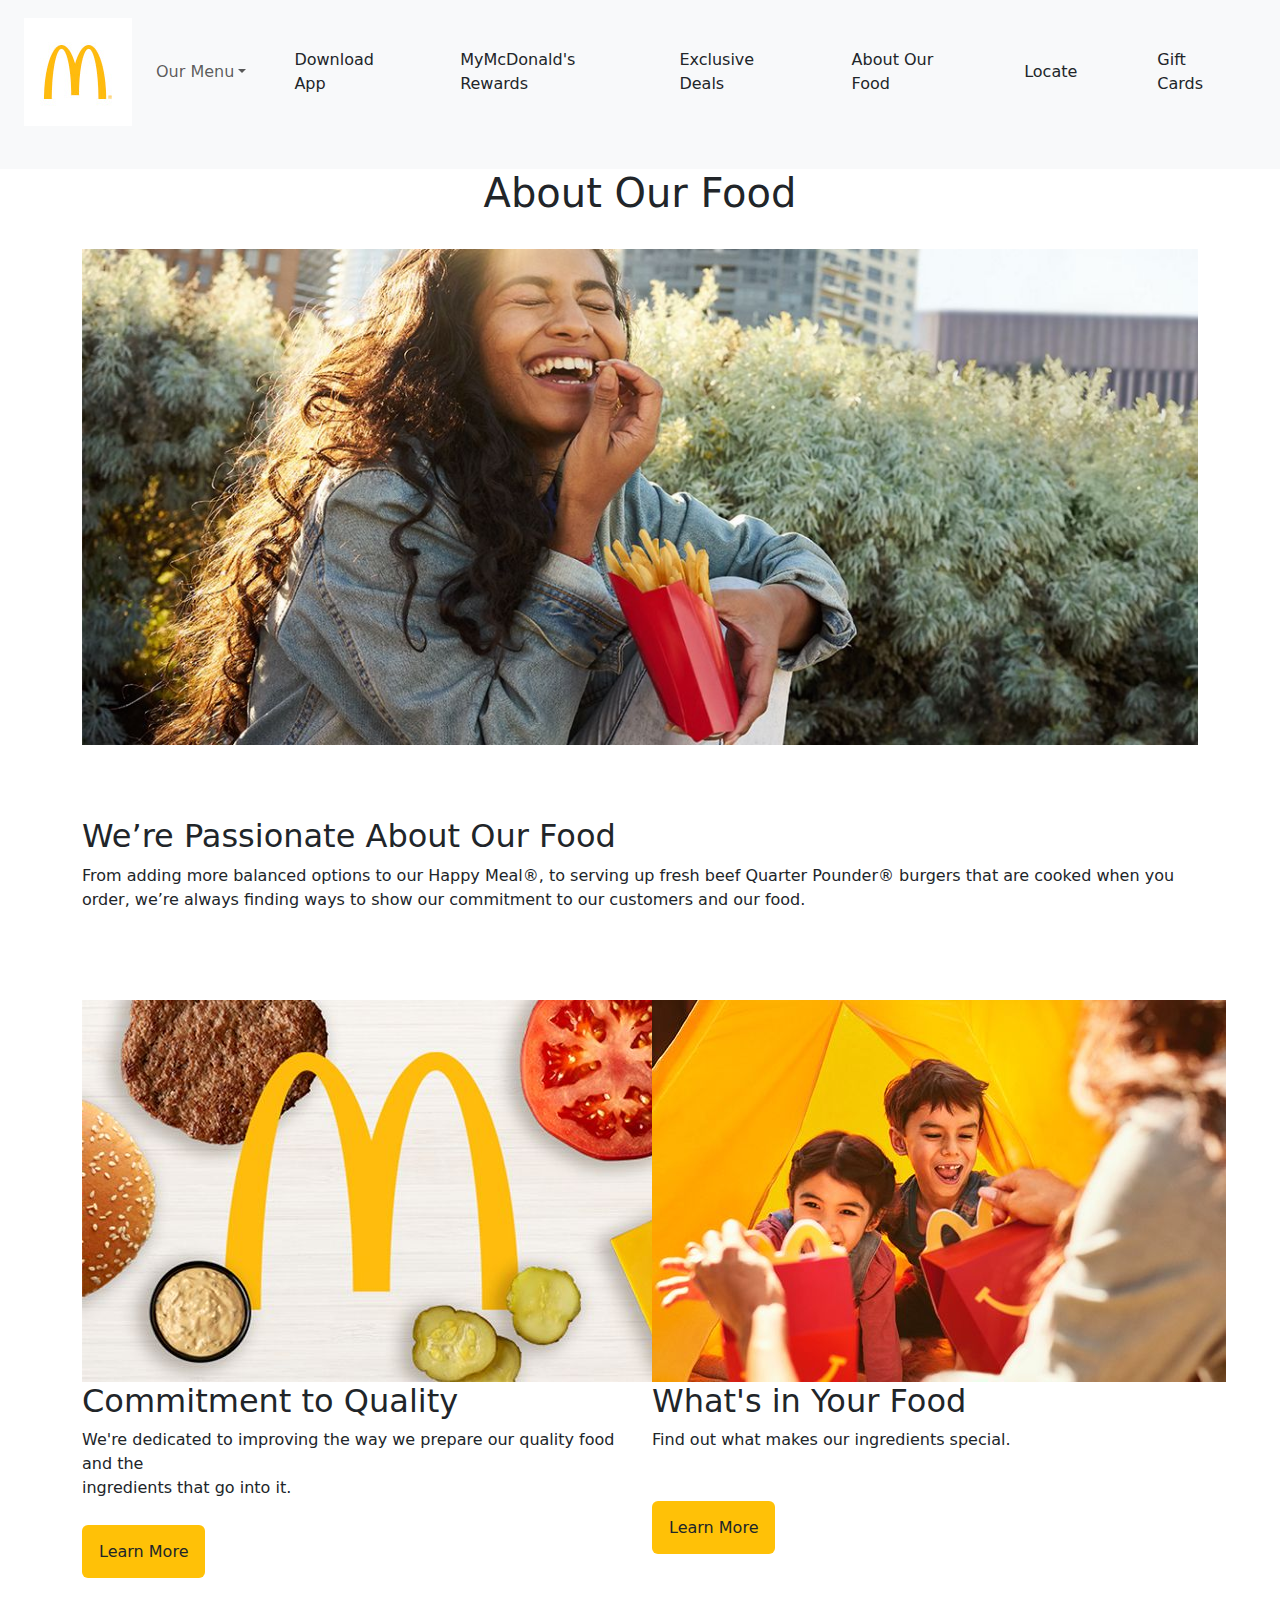
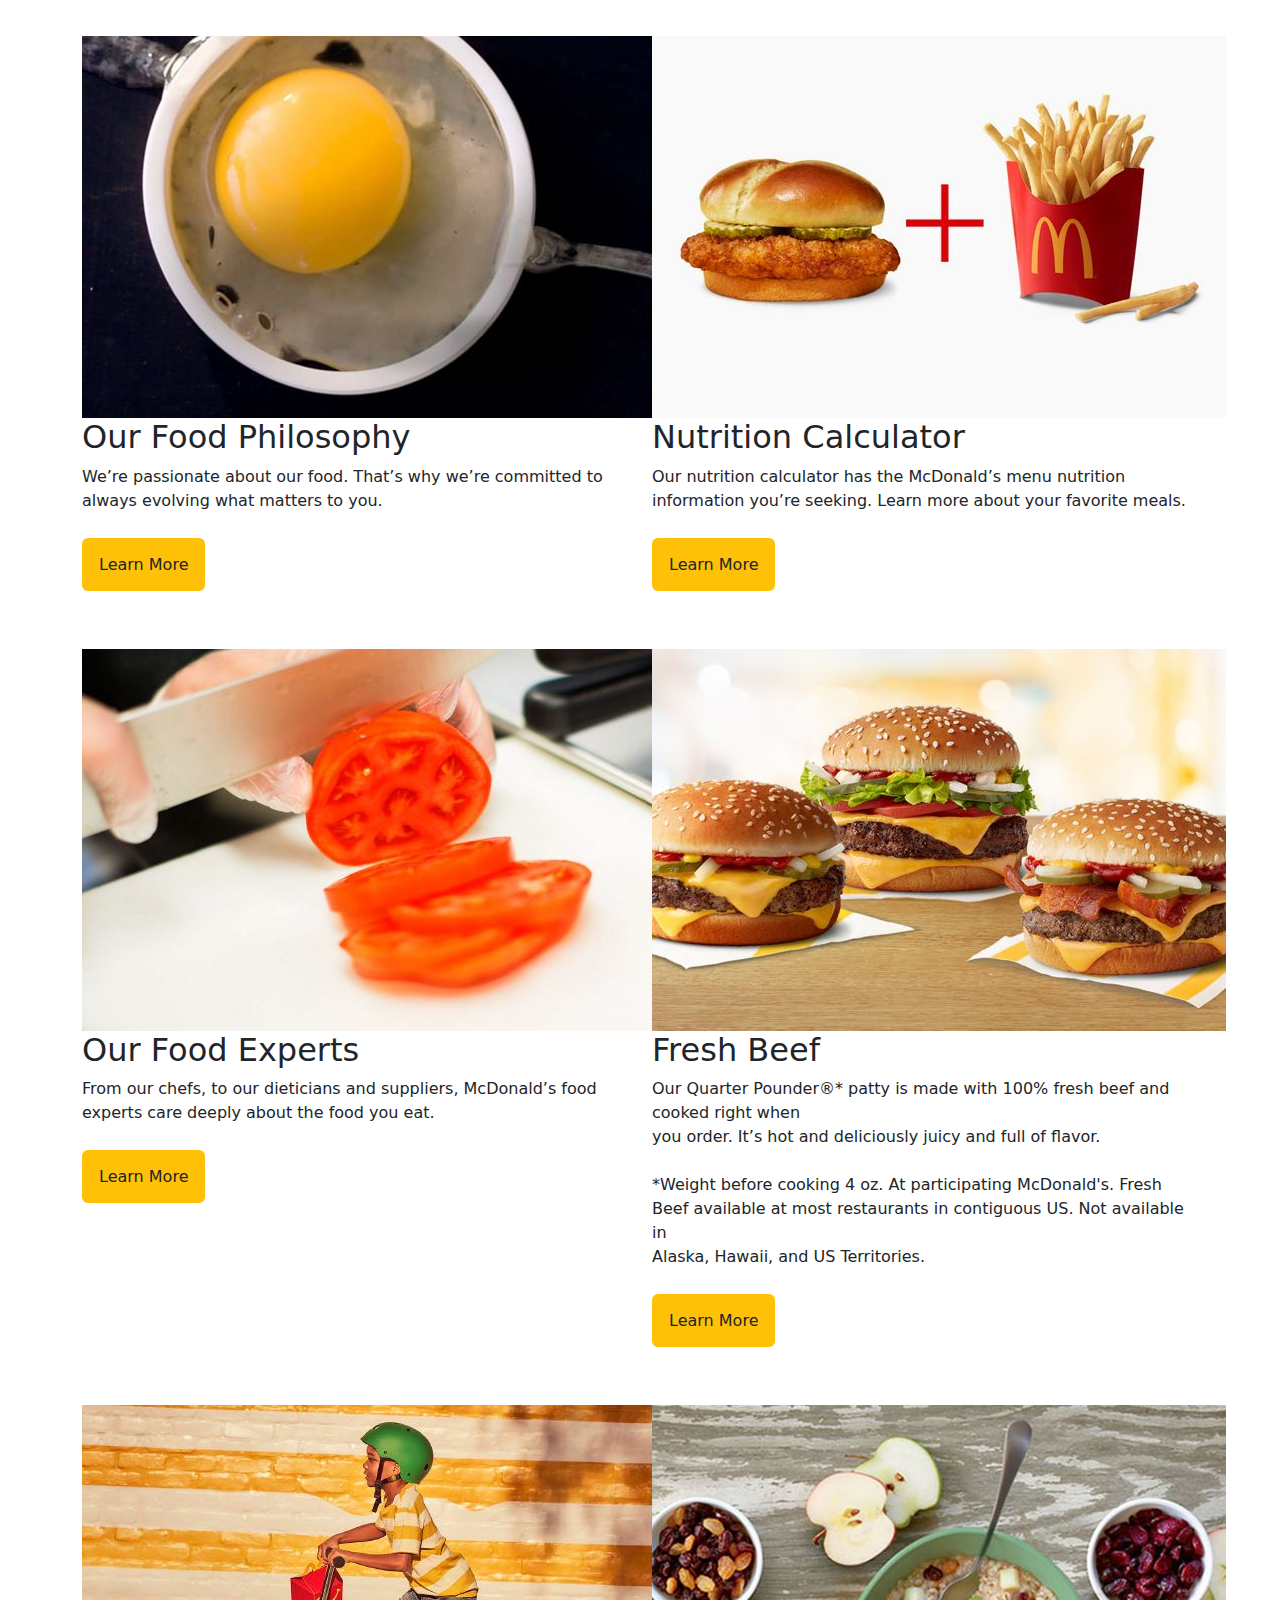
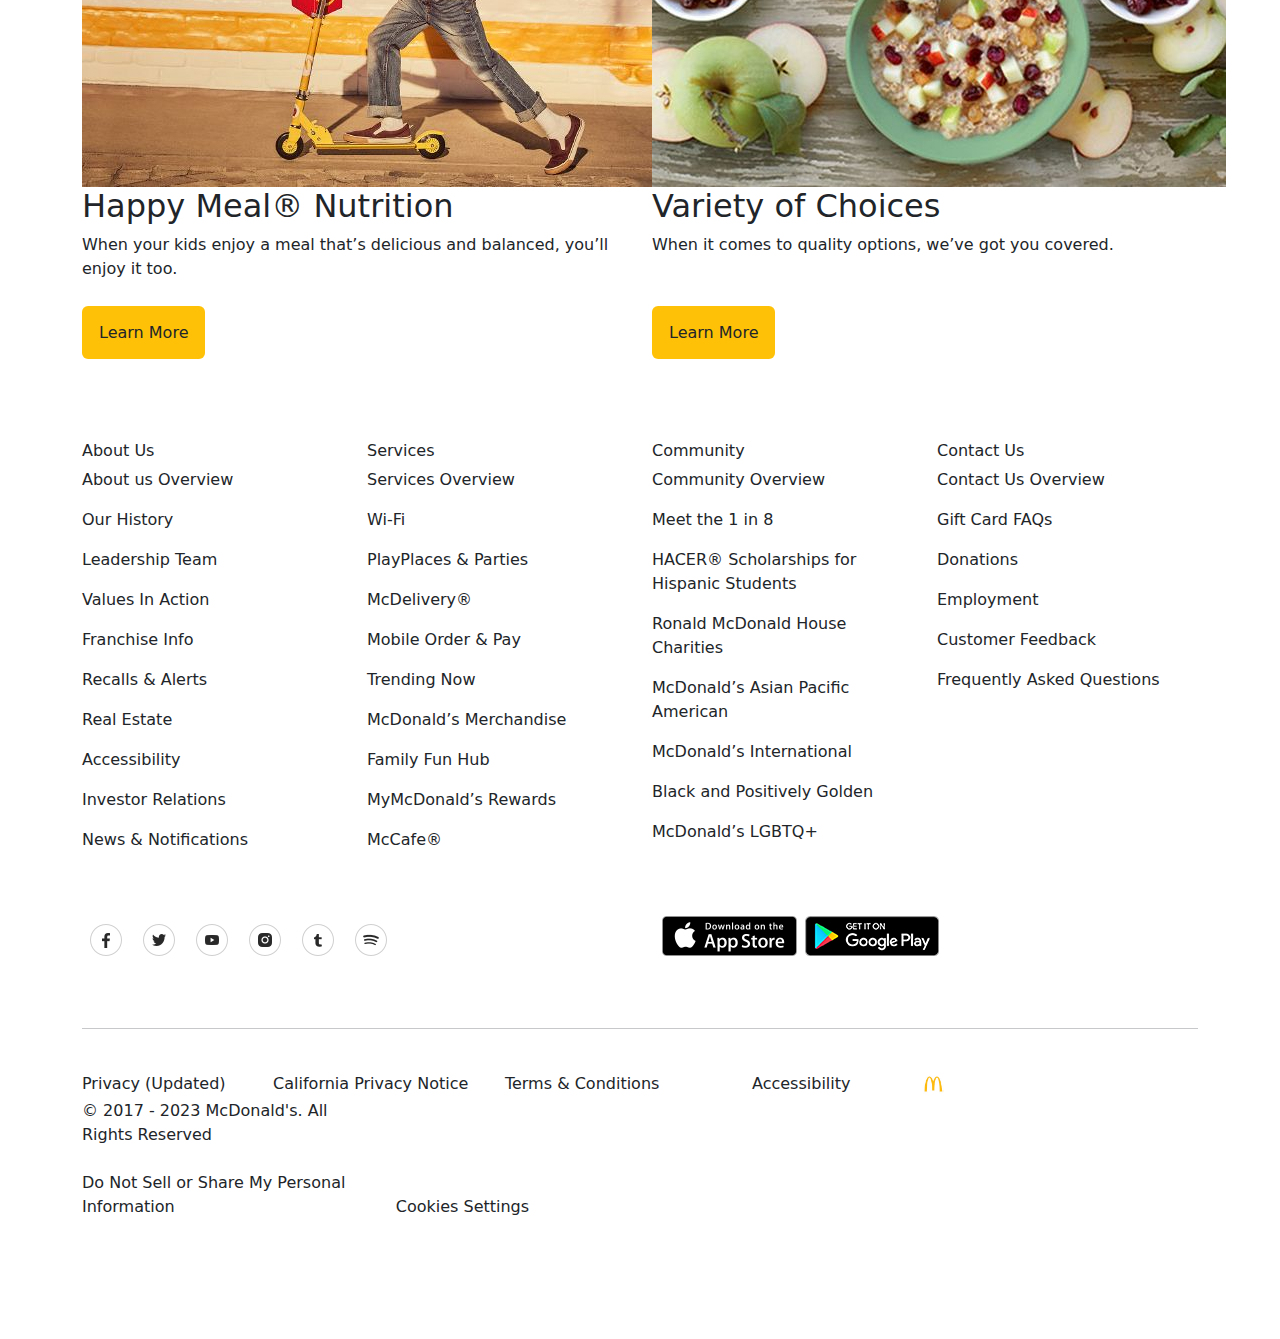
<file: about.html>
<!DOCTYPE html>
<html lang="en">
<head>
    <meta charset="UTF-8">
    <meta http-equiv="X-UA-Compatible" content="IE=edge">
    <meta name="viewport" content="width=device-width, initial-scale=1.0">
    <title>About Our Food</title>
    <link rel="stylesheet" href="style.css">
    <link rel="stylesheet" href="https://cdnjs.cloudflare.com/ajax/libs/bootstrap/5.3.0/css/bootstrap.min.css">
    <script src="https://cdnjs.cloudflare.com/ajax/libs/bootstrap/5.3.0/js/bootstrap.bundle.min.js"></script>
</head>
<body>
     <!--------------------------------------navbar------------------------------------------------>

     <div class="container-fluid positon-sticky sticky-top bg-light">
        <div class="row">
            <div class="col-md-12">
            <nav class="navbar navbar-expand-sm">
                <div class="container-fluid d-flex">
                    <a href="index.html" class="navbar-brand">
                        <img src="logo.jpg" >
                    </a>
            <ul class="navbar-nav">
                <li class="nav-item dropdown">
                    <a href="#" class="dropdown-toggle nav-link" data-bs-toggle="dropdown">Our Menu</a>
                    <ul class="dropdown-menu multi-column columns-3">
                        <div class="row">
                            <div class="col-sm-4">
                                <ul class="multi-column-dropdown">
                                    <li><a href="#" class="dropdown-item"><img src="breakfast.jpeg" height="50" width="50" alt=""> Breakfast</a></li>
                                    <li><a href="#" class="dropdown-item"><img src="burgers.jpeg" height="50" width="50" alt="">Burgers</a></li>
                                    <li><a href="#" class="dropdown-item"><img src="chicken and fish.jpeg" height="50" width="50" alt="">Chicken and Fish Sandwich</a></li>
                                    <li><a href="#" class="dropdown-item"><img src="mc nuggets.jpeg" height="50" width="50" alt="">MC Nuggets</a></li>                                 
                                </ul>
                            </div>
                            <div class="col-sm-4">
                                <ul class="multi-column-dropdown">
                                    <li><a href="#" class="dropdown-item"><img src="fries and sides.jpeg" height="50" width="50" alt="">Fries & Sides</a></li>
                                    <li><a href="#" class="dropdown-item"><img src="Happy meal.jpeg" height="50" width="50" alt="">Happy Meal</a></li>
                                    <li><a href="#" class="dropdown-item"><img src="mccafe coffe.jpeg" height="50" width="50" alt="">MC Cafe Coffees</a></li>
                                    <li><a href="#" class="dropdown-item"><img src="mccafe bake.jpeg" height="50" width="50" alt="">McCafe Bakery</a></li>
                                </ul>
                            </div>
                            <div class="col-sm-4">
                                <ul class="multi-column-dropdown">
                                    <li><a href="#" class="dropdown-item"><img src="sweets and treats.jpeg" height="50" width="50" alt="">Sweets & Treats</a></li>
                                    <li><a href="#" class="dropdown-item"><img src="Beverages.jpeg" height="50" width="50" alt="">Beverages</a></li>
                                    <li><a href="#" class="dropdown-item"><img src="dollar menu.jpeg" height="50" width="50" alt="">$1$2$3 Dollar Menu</a></li>                                   
                                </ul>
                            </div>
                        </div>
                    </ul>
                </li>
                </ul>
                </li>
                <li class="nav-item m-4 p-3"><a href="download.html" class="nav-link">Download App</a></li>
                <li class="nav-item m-4 p-3"><a href="rewards.html" class="nav-link">MyMcDonald's Rewards</a></li>
                <li class="nav-item m-4 p-3"><a href="exclusive.html" class="nav-link">Exclusive Deals</a></li>
                <li class="nav-item m-4 p-3"><a href="about.html" class="nav-link">About Our Food</a></li>
                <li class="nav-item m-4 p-3"><a href="locate.html" class="nav-link">Locate</a></li>
                <li class="nav-item m-4 p-3"><a href="giftcard.html" class="nav-link">Gift Cards</a></li>
                </ul>
                </div>
            </nav>
            </div>
            </div>
            <button class="navbar-toggler" data-bs-toggle="collapse" data-bs-target="#nav">
                <span class="navbar-toggler-icon"></span>
            </button>
            <div class="collapse navbar-collapse" id="nav">
            </div>
        </div>
        <div class="container">
            <h1 class="text-center">About Our Food</h1><br>
            <div class="row">
            <img src="images/about1.jpeg" class="text-middle">
            </div><br><br><br>
            <div class="row">
                <h2>We’re Passionate About Our Food</h2>
                <p>
                    From adding more balanced options to our Happy Meal®, to serving up fresh beef Quarter Pounder® burgers that are cooked when you order, we’re always finding ways to show our commitment to our customers and our food.
                </p>
            </div><br><br><br>
            <div class="row">
                <div class="col-md-6">
                    <img src="images/about2.jpeg"><br>
                    <h2>Commitment to Quality</h2>
                    <p>
                        We're dedicated to improving the way we prepare our quality food and the<br> ingredients that go into it.
                    </p><br>
                    <alert class="alert bg-warning">Learn More</alert>
                </div>
                <div class="col-md-6">
                    <img src="images/about3.jpeg"><br>
                    <h2>What's in Your Food</h2>
                    <p>
                        Find out what makes our ingredients special.
                    </p><br><br>
                    <alert class="alert bg-warning">Learn More</alert>
                </div>
            </div><br><br><br>
            <div class="row">
                <div class="col-md-6">
                    <img src="images/about4.jpeg"><br>
                    <h2>Our Food Philosophy</h2>
                    <p>
                        We’re passionate about our food. That’s why we’re committed to always evolving what matters to you.
                    </p><br>
                    <alert class="alert bg-warning">Learn More</alert>
                </div>
                <div class="col-md-6">
                    <img src="images/about5.jpeg"><br>
                    <h2>Nutrition Calculator</h2>
                    <p>
                        Our nutrition calculator has the McDonald’s menu nutrition information you’re seeking. Learn more about your favorite meals.
                    </p><br>
                    <alert class="alert bg-warning">Learn More</alert>
                </div>
            </div><br><br><br>
            <div class="row">
                <div class="col-md-6">
                    <img src="images/about6.jpeg"><br>
                    <h2>Our Food Experts</h2>
                    <p>
                        From our chefs, to our dieticians and suppliers, McDonald’s food experts care deeply about the food you eat.
                    </p><br>
                    <alert class="alert bg-warning">Learn More</alert>
                </div>
                <div class="col-md-6">
                    <img src="images/about7.jpeg"><br>
                    <h2>Fresh Beef</h2>
                    <p>
                        Our Quarter Pounder®* patty is made with 100% fresh beef and cooked right when<br> you order. It’s hot and deliciously juicy and full of flavor.<br><br>
                        *Weight before cooking 4 oz. At participating McDonald's. Fresh Beef available at most restaurants in contiguous US. Not available in<br> Alaska, Hawaii, and US Territories.
                    </p><br>
                    <alert class="alert bg-warning">Learn More</alert>
                </div>
            </div><br><br><br>
            <div class="row">
                <div class="col-md-6">
                    <img src="images/about8.jpeg"><br>
                    <h2>Happy Meal® Nutrition</h2>
                    <p>
                        When your kids enjoy a meal that’s delicious and balanced, you’ll enjoy it too.
                    </p><br>
                    <alert class="alert bg-warning">Learn More</alert>
                </div>
                <div class="col-md-6">
                    <img src="images/about9.jpeg"><br>
                    <h2>Variety of Choices</h2>
                    <p>
                        When it comes to quality options, we’ve got you covered.
                    </p><br><br>
                    <alert class="alert bg-warning">Learn More</alert>
                </div>
            </div>
        </div><br><br><br><br>
        <div class="container">
            <div class="row">
                <div class="col-md-3">
                    <h6>About Us</h6>
                    <p>About us Overview</p>
                    <p>Our History</p>
                    <p>Leadership Team</p>
                    <p>Values In Action</p>
                    <p>Franchise Info</p>
                    <p>Recalls & Alerts</p>
                    <p>Real Estate</p>
                    <p>Accessibility</p>
                    <p>Investor Relations</p>
                    <p>News & Notifications</p>
                </div>
                <div class="col-md-3">
                    <h6>Services</h6>
                    <p>Services Overview</p>
                    <p>Wi-Fi</p>
                    <p>PlayPlaces & Parties</p>
                    <p>McDelivery®</p>
                    <p>Mobile Order & Pay</p>
                    <p>Trending Now</p>
                    <p>McDonald’s Merchandise</p>
                    <p>Family Fun Hub</p>
                    <p>MyMcDonald’s Rewards</p>
                    <p>McCafe®</p>
                </div>
                <div class="col-md-3">
                    <h6>Community</h6>
                    <p>Community Overview</p>
                    <p>Meet the 1 in 8</p>
                    <p>HACER® Scholarships for Hispanic Students</p>
                    <p>Ronald McDonald House Charities</p>
                    <p>McDonald’s Asian Pacific American</p>
                    <p>McDonald’s International</p>
                    <p>Black and Positively Golden</p>
                    <p>McDonald’s LGBTQ+</p>
                </div>
                <div class="col-md-3">
                    <h6>Contact Us</h6>
                    <p>Contact Us Overview</p>
                    <p>Gift Card FAQs</p>
                    <p>Donations</p>
                    <p>Employment</p>
                    <p>Customer Feedback</p>
                    <p>Frequently Asked Questions</p>
                </div>
            </div>
        </div>
    </div><br><br>
    <div class="container">
        <div class="row">
            <div class="col-md-6">
                    <img class="p-2" src="facebook.png">
                    <img class="p-2" src="twitter.png">
                    <img class="p-2" src="youtube.png">
                    <img class="p-2" src="instagram.png">
                    <img class="p-2" src="tumblr.png">
                    <img class="p-2" src="spotify.png">
            </div>
            <div class="col-md-6">
                <div class="row">
                    <div class="col-md-3">
                    <img src="app_store_badge.png">
                    </div>
                    <div class="col-md-3">
                        <img src="google_play_badge.png">
                    </div>
                </div>
            </div>
        </div>
    </div><br><br>
    <div class="container">
        <hr>
    </div><br>
    <div class="container">
        <div class="row">
            <div class="col-md-12"> 
                <label class="col-md-2">Privacy (Updated)</label>
                <lable class="col-md-2 text-start">California Privacy Notice</label>
                <label class="col-md-2 text-end">Terms & Conditions</label>
                <label class="col-md-2 text-end">Accessibility</label>
                <label class="col-md-1 text-end"><img src="footer logo.jpg" height="30"></label>
                <label class="col-md-3">© 2017 - 2023 McDonald's. All Rights Reserved</label>
            </div>
        </div>
    </div><br>
    <div class="container">
        <div class="row">
            <div class="col-md-10">
                <label class="col-md-4">Do Not Sell or Share My Personal Information</label>
                <label class="col-md-3">Cookies Settings</label>
                </div>
            </div>
        </div>
    </div><br><br><br><br><br>
</body>
</html>
</file>
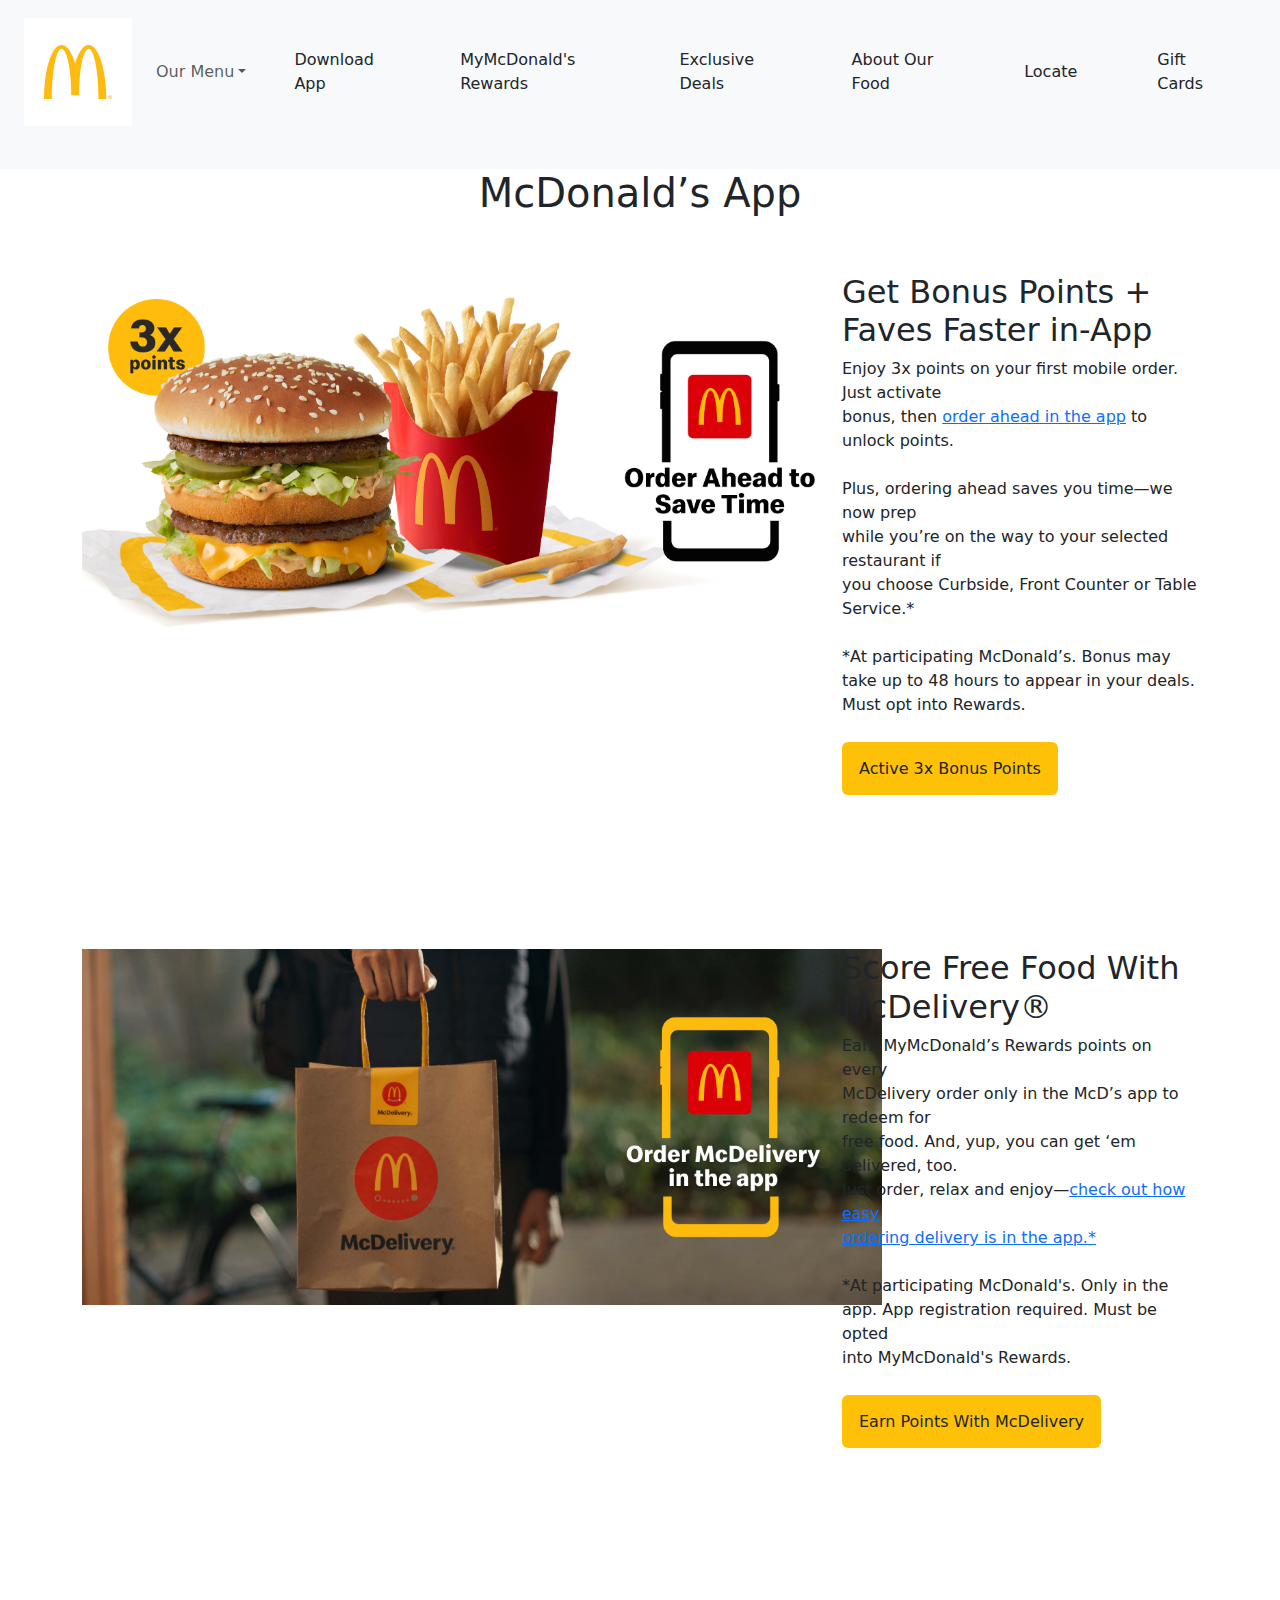
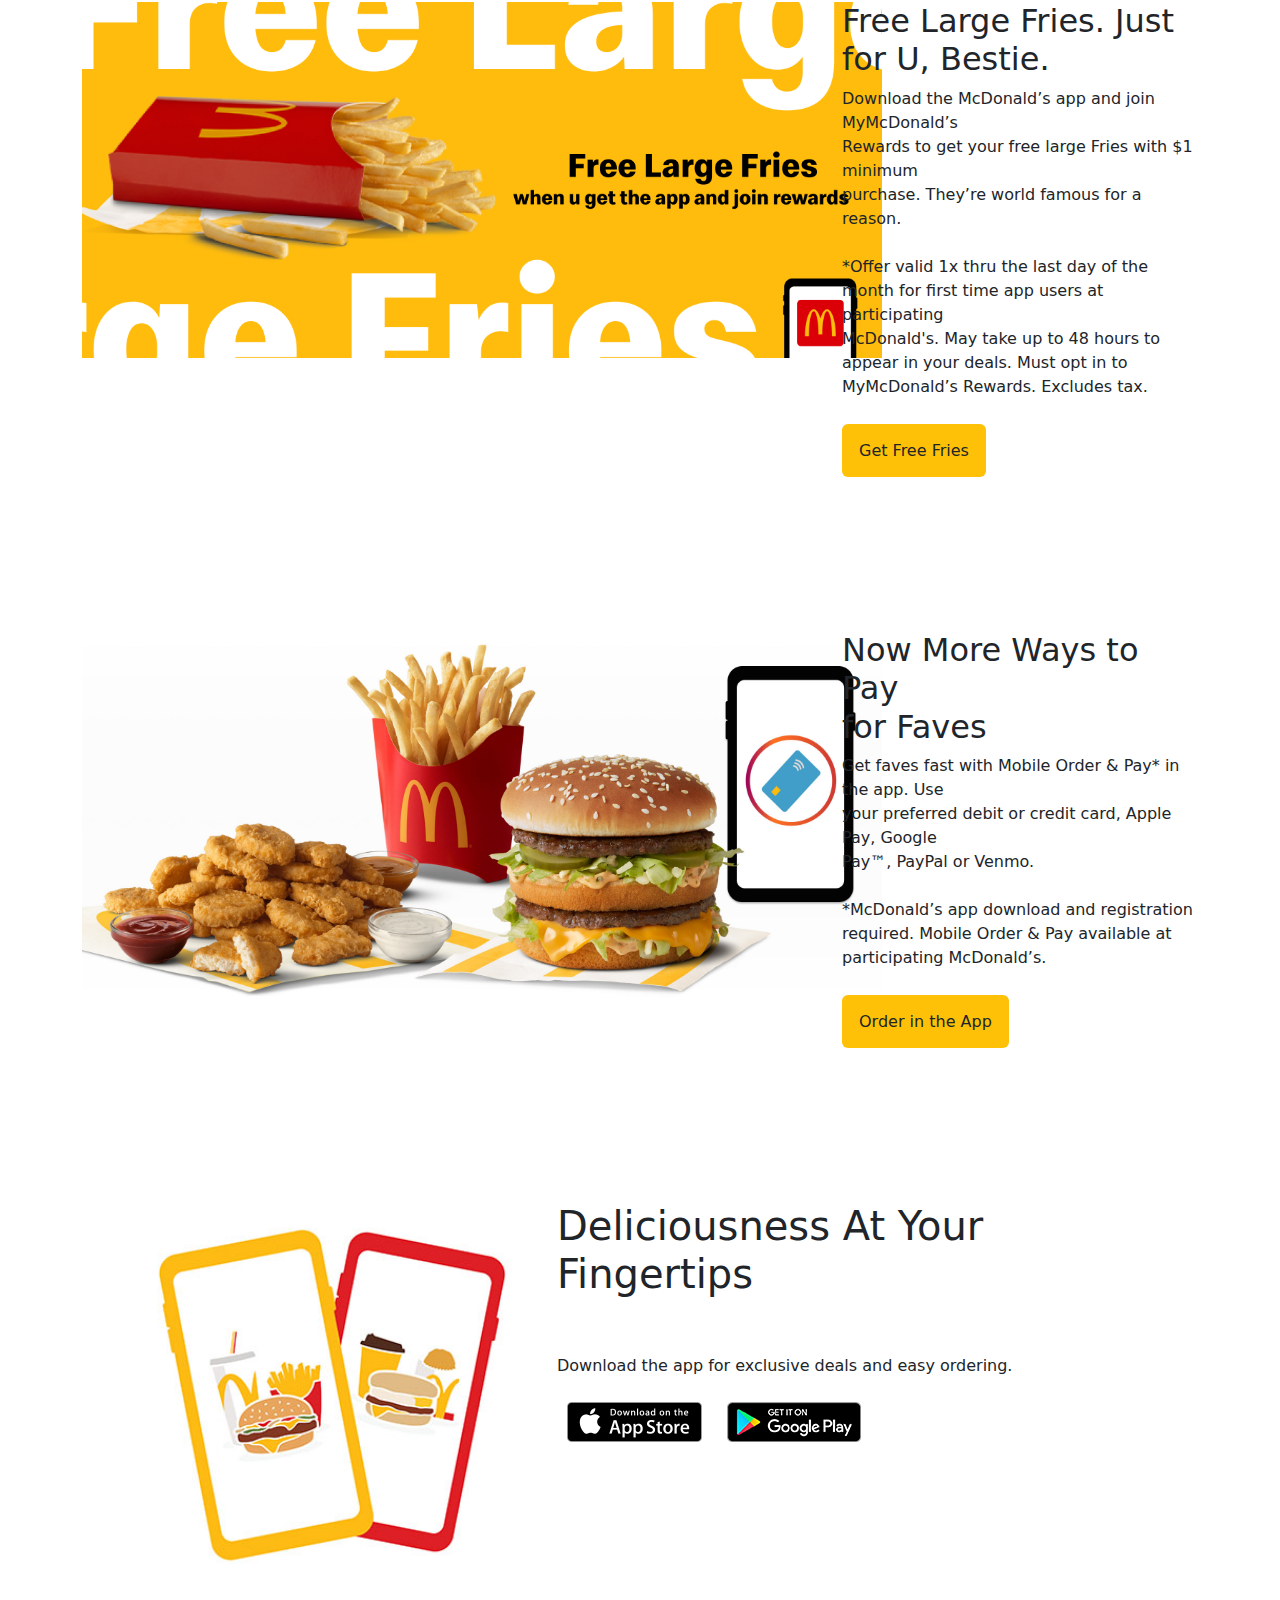
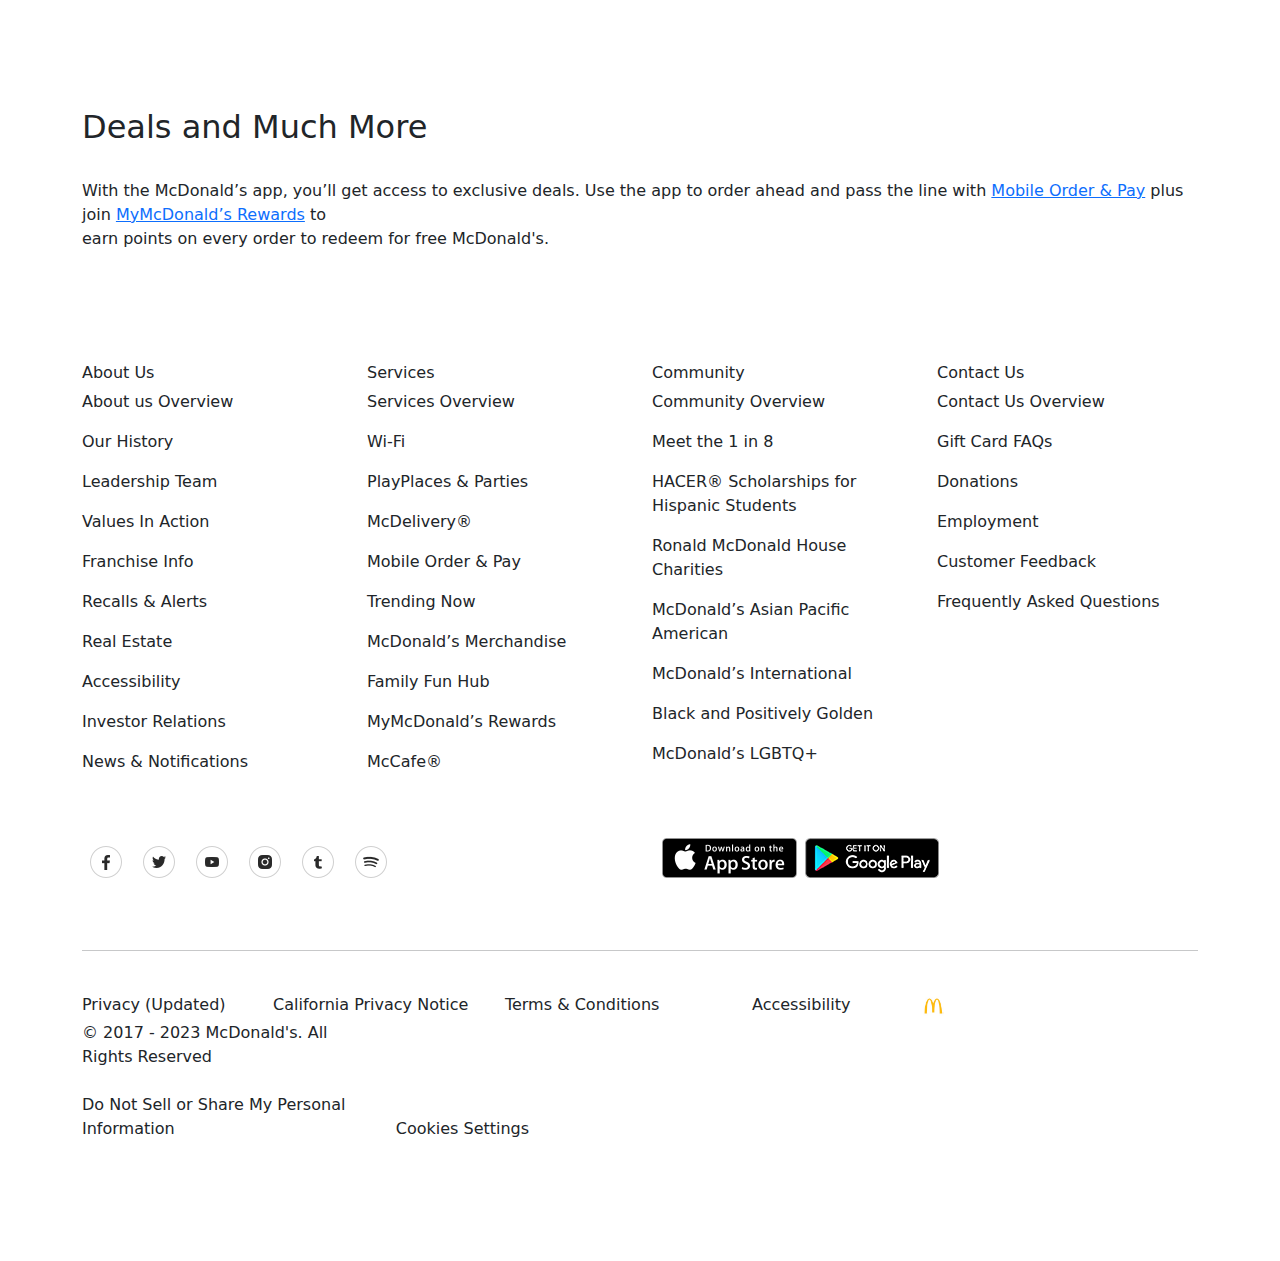
<file: download.html>
<!DOCTYPE html>
<html lang="en">
<head>
    <meta charset="UTF-8">
    <meta http-equiv="X-UA-Compatible" content="IE=edge">
    <meta name="viewport" content="width=device-width, initial-scale=1.0">
    <title>Download the McDonald's App</title>
    <link rel="stylesheet" href="style.css">
    <link rel="stylesheet" href="https://cdnjs.cloudflare.com/ajax/libs/bootstrap/5.3.0/css/bootstrap.min.css">
    <script src="https://cdnjs.cloudflare.com/ajax/libs/bootstrap/5.3.0/js/bootstrap.bundle.min.js"></script>
</head>
<body>
            <!--------------------------------------navbar------------------------------------------------>

    <div class="container-fluid positon-sticky sticky-top bg-light">
        <div class="row">
            <div class="col-md-12">
            <nav class="navbar navbar-expand-sm">
                <div class="container-fluid d-flex">
                    <a href="index.html" class="navbar-brand">
                        <img src="logo.jpg" >
                    </a>
            <ul class="navbar-nav">
                <li class="nav-item dropdown">
                    <a href="#" class="dropdown-toggle nav-link" data-bs-toggle="dropdown">Our Menu</a>
                    <ul class="dropdown-menu multi-column columns-3">
                        <div class="row">
                            <div class="col-sm-4">
                                <ul class="multi-column-dropdown">
                                    <li><a href="#" class="dropdown-item"><img src="breakfast.jpeg" height="50" width="50" alt=""> Breakfast</a></li>
                                    <li><a href="#" class="dropdown-item"><img src="burgers.jpeg" height="50" width="50" alt="">Burgers</a></li>
                                    <li><a href="#" class="dropdown-item"><img src="chicken and fish.jpeg" height="50" width="50" alt="">Chicken and Fish Sandwich</a></li>
                                    <li><a href="#" class="dropdown-item"><img src="mc nuggets.jpeg" height="50" width="50" alt="">MC Nuggets</a></li>                                 
                                </ul>
                            </div>
                            <div class="col-sm-4">
                                <ul class="multi-column-dropdown">
                                    <li><a href="#" class="dropdown-item"><img src="fries and sides.jpeg" height="50" width="50" alt="">Fries & Sides</a></li>
                                    <li><a href="#" class="dropdown-item"><img src="Happy meal.jpeg" height="50" width="50" alt="">Happy Meal</a></li>
                                    <li><a href="#" class="dropdown-item"><img src="mccafe coffe.jpeg" height="50" width="50" alt="">MC Cafe Coffees</a></li>
                                    <li><a href="#" class="dropdown-item"><img src="mccafe bake.jpeg" height="50" width="50" alt="">McCafe Bakery</a></li>
                                </ul>
                            </div>
                            <div class="col-sm-4">
                                <ul class="multi-column-dropdown">
                                    <li><a href="#" class="dropdown-item"><img src="sweets and treats.jpeg" height="50" width="50" alt="">Sweets & Treats</a></li>
                                    <li><a href="#" class="dropdown-item"><img src="Beverages.jpeg" height="50" width="50" alt="">Beverages</a></li>
                                    <li><a href="#" class="dropdown-item"><img src="dollar menu.jpeg" height="50" width="50" alt="">$1$2$3 Dollar Menu</a></li>                                   
                                </ul>
                            </div>
                        </div>
                    </ul>
                </li>
                </ul>
                </li>
                <li class="nav-item m-4 p-3"><a href="download.html" class="nav-link">Download App</a></li>
                <li class="nav-item m-4 p-3"><a href="rewards.html" class="nav-link">MyMcDonald's Rewards</a></li>
                <li class="nav-item m-4 p-3"><a href="exclusive.html" class="nav-link">Exclusive Deals</a></li>
                <li class="nav-item m-4 p-3"><a href="about.html" class="nav-link">About Our Food</a></li>
                <li class="nav-item m-4 p-3"><a href="locate.html" class="nav-link">Locate</a></li>
                <li class="nav-item m-4 p-3"><a href="giftcard.html" class="nav-link">Gift Cards</a></li>
                </ul>
                </div>
            </nav>
            </div>
            </div>
            <button class="navbar-toggler" data-bs-toggle="collapse" data-bs-target="#nav">
                <span class="navbar-toggler-icon"></span>
            </button>
            <div class="collapse navbar-collapse" id="nav">
            </div>
        </div>
        <div class="container">
            <div class="row">
                <div class="text-middle">
                <h1 class="text-center">
                    McDonald’s App
                </h1>
                </div>
            </div>
        </div><br><br>
        <div class="container">
            <div class="row">
                <div class="col-md-8">
                    <img src="images/down1.jpg" width="800">
                </div>
                <div class="col-md-4">
                    <h2>
                        Get Bonus Points +<br>
                        Faves Faster in-App<br>
                    </h2>
                    <p>
                        Enjoy 3x points on your first mobile order. Just activate<br> bonus, then <a href="https://www.mcdonalds.com/us/en-us/mobile-order-and-pay.html"> order ahead in the app</a> to unlock points.<br><br>
                        Plus, ordering ahead saves you time—we now prep<br> while you’re on the way to your selected restaurant if<br> you choose Curbside, Front Counter or Table Service.*<br><br>
                        *At participating McDonald’s. Bonus may take up to 48 hours to appear in your deals. Must opt into Rewards.
                    </p><br>
                    <alert class="alert bg-warning">Active 3x Bonus Points</alert>
                </div>
            </div>
        </div><br><br><br><br><br><br><br>
        <div class="container">
            <div class="row">
                <div class="col-md-8">
                        <img src="images/down2.jpg" width="800">
                    </div>
                    <div class="col-md-4">
                        <h2>
                            Score Free Food With<br>
                            McDelivery®<br>
                        </h2>
                        <p>
                            Earn MyMcDonald’s Rewards points on every<br> McDelivery order only in the McD’s app to redeem for<br>
                            free food. And, yup, you can get ‘em delivered, too.<br>Just order, relax and enjoy—<a href="https://mcdonalds.smart.link/aswdcxt5x?site_id=homepage&creative_id=1col-publication">check out how easy<br>
                            ordering delivery is in the app.*</a><br><br> *At participating McDonald's. Only in the app. App registration required. Must be opted<br>
                            into MyMcDonald's Rewards.
                        </p><br>
                        <alert class="alert bg-warning">Earn Points With McDelivery</alert>
                    </div>
                </div>
            </div><br><br><br><br><br><br><br>
            <div class="container">
                <div class="row">
                    <div class="col-md-8">
                        <img src="images/down3.jpg" width="800">
                    </div>
                    <div class="col-md-4">
                        <h2>
                            Free Large Fries. Just<br> for U, Bestie.<br>
                        </h2>
                        <p>
                            Download the McDonald’s app and join MyMcDonald’s<br> Rewards to get your free large Fries with $1 minimum<br>
                            purchase. They’re world famous for a reason.<br><br> *Offer valid 1x thru the last day of the month for first time app users at participating<br>
                            McDonald's. May take up to 48 hours to appear in your deals. Must opt in to<br> MyMcDonald’s Rewards. Excludes tax.
                        </p><br>
                        <alert class="alert bg-warning">Get Free Fries</alert>
                    </div>
                </div>
            </div><br><br><br><br><br><br><br>
            <div class="container">
                <div class="row">
                    <div class="col-md-8">
                        <img src="images/down4.jpg" width="800">
                    </div>
                    <div class="col-md-4">
                        <h2>
                            Now More Ways to Pay<br> for Faves<br>
                        </h2>
                        <p>
                            Get faves fast with Mobile Order & Pay* in the app. Use<br> your preferred debit or credit card, Apple Pay, Google<br>
                             Pay™, PayPal or Venmo.<br><br> *McDonald’s app download and registration required. Mobile Order & Pay available at<br> participating McDonald’s.
                        </p><br>
                        <alert class="alert bg-warning">Order in the App</alert>
                    </div>
                </div>
            </div><br><br><br><br><br><br><br>
            <div class="container">
                <div class="row">
                    <div class="col-md-5">
                        <img src="images/down5.jpg" width="500">
                    </div>
                    <div class="col-md-7">
                        <h1>
                            Deliciousness At Your<br> Fingertips<br><br>
                        </h1>
                        <p>
                            Download the app for exclusive deals and easy ordering.<br><br>
                            <img src="app_store_badge.png">
                            <img src="google_play_badge.png">
                        </p>
                    </div>
                </div>
            </div><br><br><br><br><br>
            <div class="container">
                <h2>
                    Deals and Much More
                </h2><br>
                <p>
                    With the McDonald’s app, you’ll get access to exclusive deals. Use the app to order ahead and pass the line with <a href="https://www.mcdonalds.com/us/en-us/mobile-order-and-pay.html">Mobile Order & Pay</a>
                    plus join <a href="https://www.mcdonalds.com/us/en-us/mymcdonalds.html">MyMcDonald’s Rewards</a> to<br>earn points on every order to redeem for free McDonald's.
                </p>
            </div><br><br><br><br>
            <div class="container">
                <div class="row">
                    <div class="col-md-3">
                        <h6>About Us</h6>
                        <p>About us Overview</p>
                        <p>Our History</p>
                        <p>Leadership Team</p>
                        <p>Values In Action</p>
                        <p>Franchise Info</p>
                        <p>Recalls & Alerts</p>
                        <p>Real Estate</p>
                        <p>Accessibility</p>
                        <p>Investor Relations</p>
                        <p>News & Notifications</p>
                    </div>
                    <div class="col-md-3">
                        <h6>Services</h6>
                        <p>Services Overview</p>
                        <p>Wi-Fi</p>
                        <p>PlayPlaces & Parties</p>
                        <p>McDelivery®</p>
                        <p>Mobile Order & Pay</p>
                        <p>Trending Now</p>
                        <p>McDonald’s Merchandise</p>
                        <p>Family Fun Hub</p>
                        <p>MyMcDonald’s Rewards</p>
                        <p>McCafe®</p>
                    </div>
                    <div class="col-md-3">
                        <h6>Community</h6>
                        <p>Community Overview</p>
                        <p>Meet the 1 in 8</p>
                        <p>HACER® Scholarships for Hispanic Students</p>
                        <p>Ronald McDonald House Charities</p>
                        <p>McDonald’s Asian Pacific American</p>
                        <p>McDonald’s International</p>
                        <p>Black and Positively Golden</p>
                        <p>McDonald’s LGBTQ+</p>
                    </div>
                    <div class="col-md-3">
                        <h6>Contact Us</h6>
                        <p>Contact Us Overview</p>
                        <p>Gift Card FAQs</p>
                        <p>Donations</p>
                        <p>Employment</p>
                        <p>Customer Feedback</p>
                        <p>Frequently Asked Questions</p>
                    </div>
                </div>
            </div>
        </div><br><br>
        <div class="container">
            <div class="row">
                <div class="col-md-6">
                        <img class="p-2" src="facebook.png">
                        <img class="p-2" src="twitter.png">
                        <img class="p-2" src="youtube.png">
                        <img class="p-2" src="instagram.png">
                        <img class="p-2" src="tumblr.png">
                        <img class="p-2" src="spotify.png">
                </div>
                <div class="col-md-6">
                    <div class="row">
                        <div class="col-md-3">
                        <img src="app_store_badge.png">
                        </div>
                        <div class="col-md-3">
                            <img src="google_play_badge.png">
                        </div>
                    </div>
                </div>
            </div>
        </div><br><br>
        <div class="container">
            <hr>
        </div><br>
        <div class="container">
            <div class="row">
                <div class="col-md-12"> 
                    <label class="col-md-2">Privacy (Updated)</label>
                    <lable class="col-md-2 text-start">California Privacy Notice</label>
                    <label class="col-md-2 text-end">Terms & Conditions</label>
                    <label class="col-md-2 text-end">Accessibility</label>
                    <label class="col-md-1 text-end"><img src="footer logo.jpg" height="30"></label>
                    <label class="col-md-3">© 2017 - 2023 McDonald's. All Rights Reserved</label>
                </div>
            </div>
        </div><br>
        <div class="container">
            <div class="row">
                <div class="col-md-10">
                    <label class="col-md-4">Do Not Sell or Share My Personal Information</label>
                    <label class="col-md-3">Cookies Settings</label>
                    </div>
                </div>
            </div>
        </div><br><br><br><br><br>
</body>
</html>
</file>
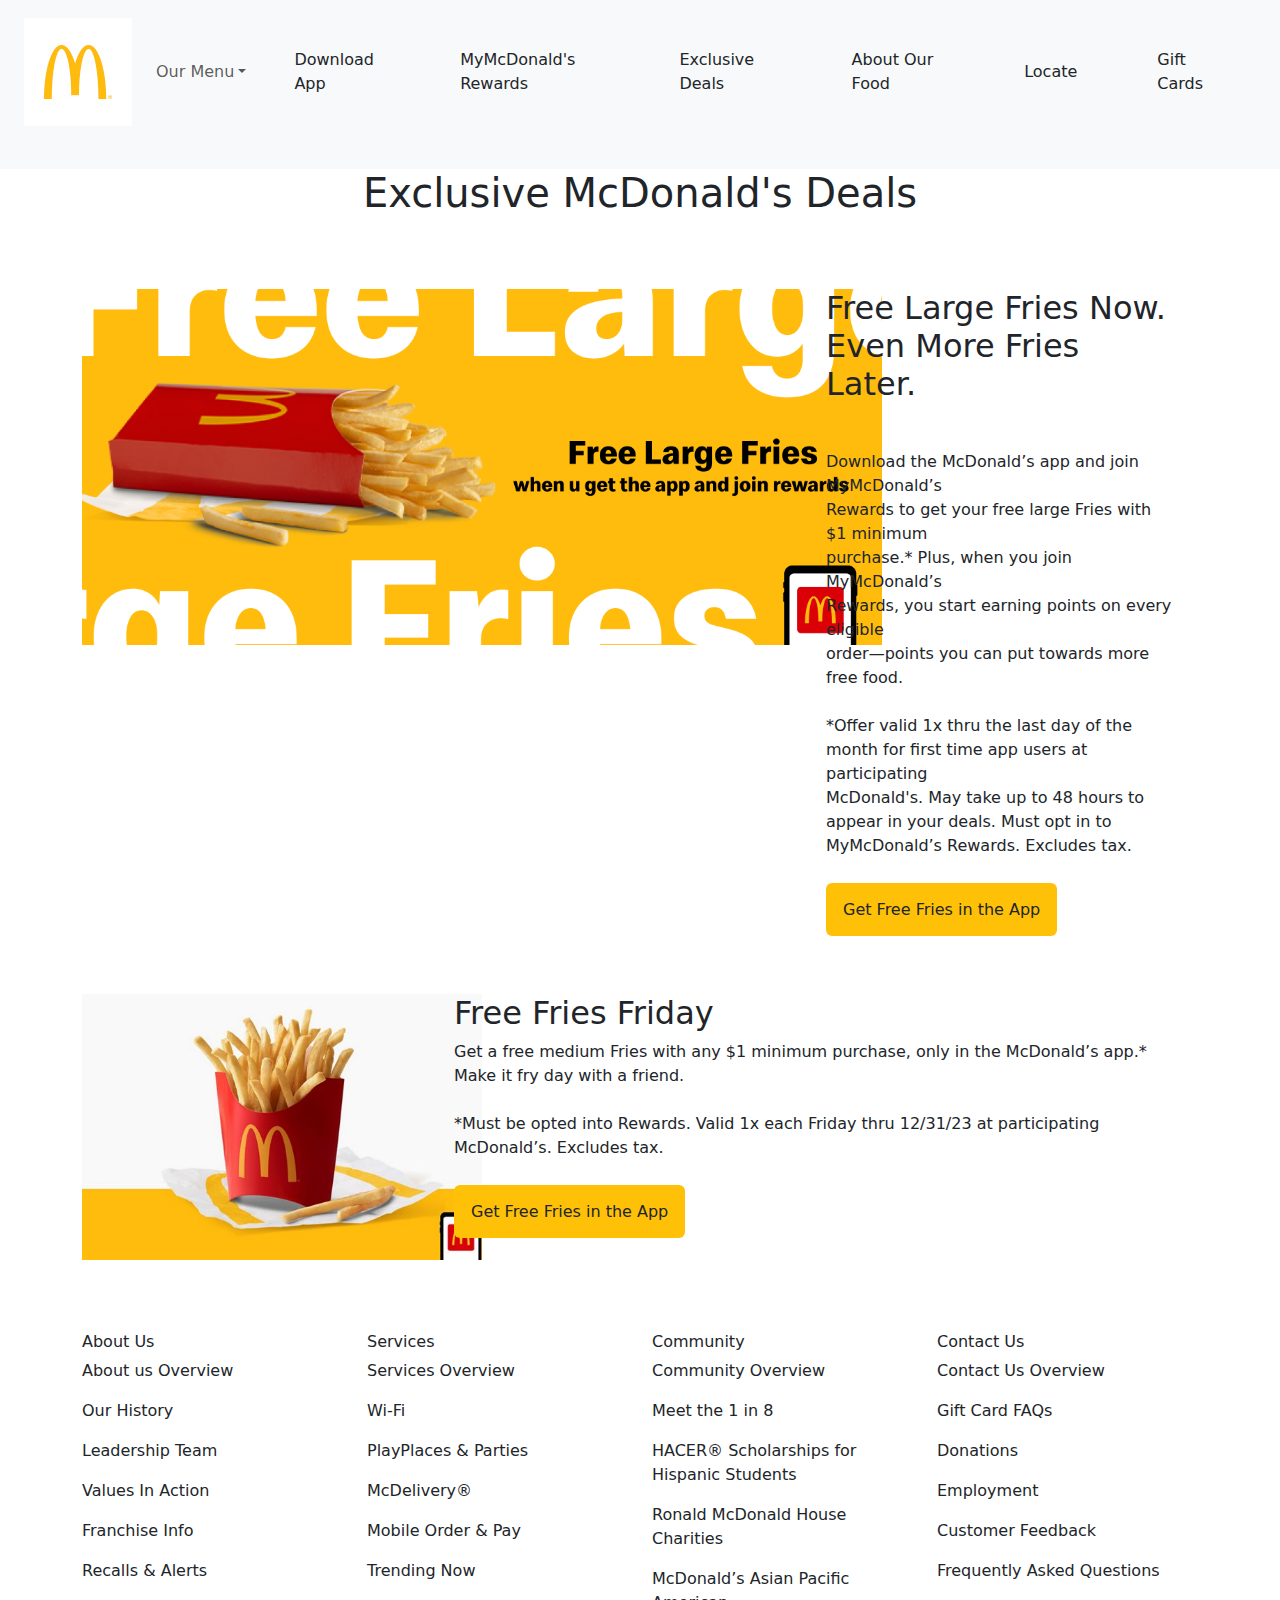
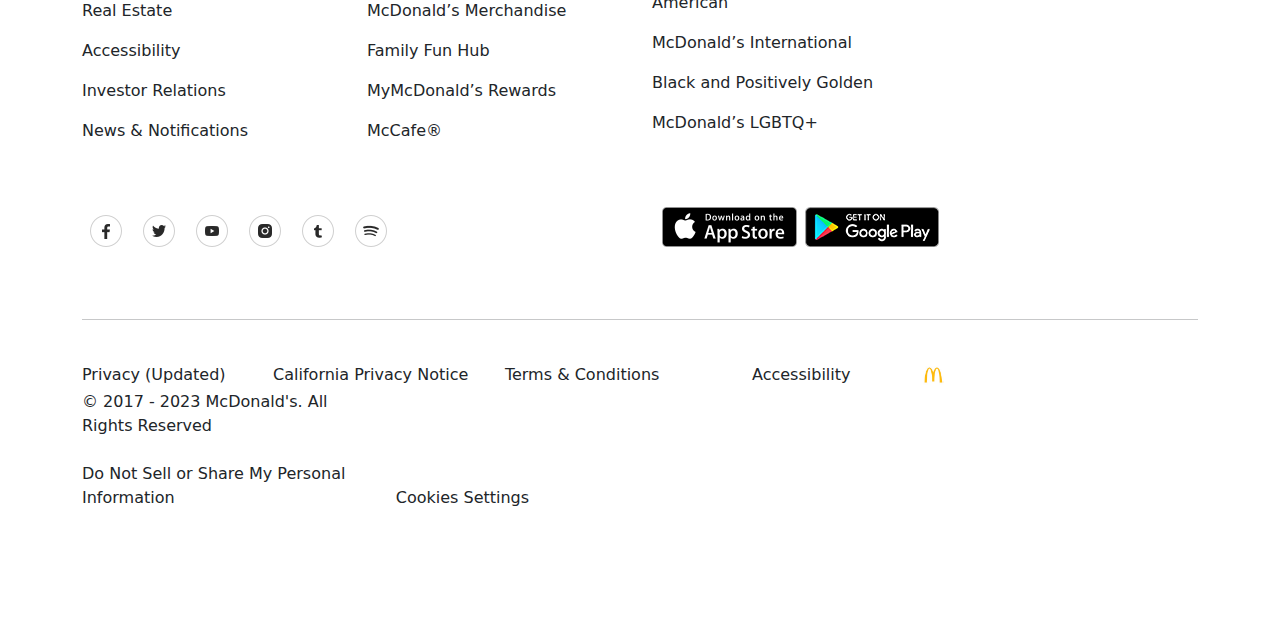
<file: exclusive.html>
<!DOCTYPE html>
<html lang="en">
<head>
    <meta charset="UTF-8">
    <meta http-equiv="X-UA-Compatible" content="IE=edge">
    <meta name="viewport" content="width=device-width, initial-scale=1.0">
    <title>McDonald’s Coupons & Deals</title>
    <link rel="stylesheet" href="style.css">
    <link rel="stylesheet" href="https://cdnjs.cloudflare.com/ajax/libs/bootstrap/5.3.0/css/bootstrap.min.css">
    <script src="https://cdnjs.cloudflare.com/ajax/libs/bootstrap/5.3.0/js/bootstrap.bundle.min.js"></script>
</head>
<body>
    <!--------------------------------------navbar------------------------------------------------>

    <div class="container-fluid positon-sticky sticky-top bg-light">
        <div class="row">
            <div class="col-md-12">
            <nav class="navbar navbar-expand-sm">
                <div class="container-fluid d-flex">
                    <a href="index.html" class="navbar-brand">
                        <img src="logo.jpg" >
                    </a>
            <ul class="navbar-nav">
                <li class="nav-item dropdown">
                    <a href="#" class="dropdown-toggle nav-link" data-bs-toggle="dropdown">Our Menu</a>
                    <ul class="dropdown-menu multi-column columns-3">
                        <div class="row">
                            <div class="col-sm-4">
                                <ul class="multi-column-dropdown">
                                    <li><a href="#" class="dropdown-item"><img src="breakfast.jpeg" height="50" width="50" alt=""> Breakfast</a></li>
                                    <li><a href="#" class="dropdown-item"><img src="burgers.jpeg" height="50" width="50" alt="">Burgers</a></li>
                                    <li><a href="#" class="dropdown-item"><img src="chicken and fish.jpeg" height="50" width="50" alt="">Chicken and Fish Sandwich</a></li>
                                    <li><a href="#" class="dropdown-item"><img src="mc nuggets.jpeg" height="50" width="50" alt="">MC Nuggets</a></li>                                 
                                </ul>
                            </div>
                            <div class="col-sm-4">
                                <ul class="multi-column-dropdown">
                                    <li><a href="#" class="dropdown-item"><img src="fries and sides.jpeg" height="50" width="50" alt="">Fries & Sides</a></li>
                                    <li><a href="#" class="dropdown-item"><img src="Happy meal.jpeg" height="50" width="50" alt="">Happy Meal</a></li>
                                    <li><a href="#" class="dropdown-item"><img src="mccafe coffe.jpeg" height="50" width="50" alt="">MC Cafe Coffees</a></li>
                                    <li><a href="#" class="dropdown-item"><img src="mccafe bake.jpeg" height="50" width="50" alt="">McCafe Bakery</a></li>
                                </ul>
                            </div>
                            <div class="col-sm-4">
                                <ul class="multi-column-dropdown">
                                    <li><a href="#" class="dropdown-item"><img src="sweets and treats.jpeg" height="50" width="50" alt="">Sweets & Treats</a></li>
                                    <li><a href="#" class="dropdown-item"><img src="Beverages.jpeg" height="50" width="50" alt="">Beverages</a></li>
                                    <li><a href="#" class="dropdown-item"><img src="dollar menu.jpeg" height="50" width="50" alt="">$1$2$3 Dollar Menu</a></li>                                   
                                </ul>
                            </div>
                        </div>
                    </ul>
                </li>
                </ul>
                </li>
                <li class="nav-item m-4 p-3"><a href="download.html" class="nav-link">Download App</a></li>
                <li class="nav-item m-4 p-3"><a href="rewards.html" class="nav-link">MyMcDonald's Rewards</a></li>
                <li class="nav-item m-4 p-3"><a href="exclusive.html" class="nav-link">Exclusive Deals</a></li>
                <li class="nav-item m-4 p-3"><a href="about.html" class="nav-link">About Our Food</a></li>
                <li class="nav-item m-4 p-3"><a href="locate.html" class="nav-link">Locate</a></li>
                <li class="nav-item m-4 p-3"><a href="giftcard.html" class="nav-link">Gift Cards</a></li>
                </ul>
                </div>
            </nav>
            </div>
            </div>
            <button class="navbar-toggler" data-bs-toggle="collapse" data-bs-target="#nav">
                <span class="navbar-toggler-icon"></span>
            </button>
            <div class="collapse navbar-collapse" id="nav">
            </div>
        </div>
        <div class="container">
            <div class="row">
                <div class="col-md-12">
                    <h1 class="text-center">Exclusive McDonald's Deals</h1>
                </div><br><br><br><br><br>
                <div class="row">
                    <div class="col-md-8">
                        <img src="images/exclusive1.jpg" width="800">
                    </div>
                    <div class="col-md-4">
                        <h2>
                            Free Large Fries Now.<br> Even More Fries Later.<br><br>
                        </h2>
                        <p>
                            Download the McDonald’s app and join MyMcDonald’s<br> Rewards to get your free large Fries with $1 minimum<br> purchase.* Plus, when you join MyMcDonald’s<br>
                            Rewards, you start earning points on every eligible<br> order—points you can put towards more free food.<br><br>
                            *Offer valid 1x thru the last day of the month for first time app users at participating<br> McDonald's. May take up to 48 hours to appear in your deals. Must opt in to<br> MyMcDonald’s Rewards. Excludes tax.
                        </p><br>
                        <alert class="alert bg-warning">Get Free Fries in the App</alert><br><br><br><br>
                    </div>
                </div>
                <div class="row">
                    <div class="col-md-4">
                        <img src="images/exclusive2.jpeg" width="400">
                    </div>
                    <div class="col-md-8">
                        <h2>
                            Free Fries Friday
                        </h2>
                        <p>
                            Get a free medium Fries with any $1 minimum purchase, only in the McDonald’s app.* Make it fry day with a friend.<br><br>
                            *Must be opted into Rewards. Valid 1x each Friday thru 12/31/23 at participating McDonald’s. Excludes tax.
                        </p><br>
                        <alert class="alert bg-warning">Get Free Fries in the App</alert>
                    </div>
                </div>
            </div>
        </div><br><br><br>
        <div class="container">
            <div class="row">
                <div class="col-md-3">
                    <h6>About Us</h6>
                    <p>About us Overview</p>
                    <p>Our History</p>
                    <p>Leadership Team</p>
                    <p>Values In Action</p>
                    <p>Franchise Info</p>
                    <p>Recalls & Alerts</p>
                    <p>Real Estate</p>
                    <p>Accessibility</p>
                    <p>Investor Relations</p>
                    <p>News & Notifications</p>
                </div>
                <div class="col-md-3">
                    <h6>Services</h6>
                    <p>Services Overview</p>
                    <p>Wi-Fi</p>
                    <p>PlayPlaces & Parties</p>
                    <p>McDelivery®</p>
                    <p>Mobile Order & Pay</p>
                    <p>Trending Now</p>
                    <p>McDonald’s Merchandise</p>
                    <p>Family Fun Hub</p>
                    <p>MyMcDonald’s Rewards</p>
                    <p>McCafe®</p>
                </div>
                <div class="col-md-3">
                    <h6>Community</h6>
                    <p>Community Overview</p>
                    <p>Meet the 1 in 8</p>
                    <p>HACER® Scholarships for Hispanic Students</p>
                    <p>Ronald McDonald House Charities</p>
                    <p>McDonald’s Asian Pacific American</p>
                    <p>McDonald’s International</p>
                    <p>Black and Positively Golden</p>
                    <p>McDonald’s LGBTQ+</p>
                </div>
                <div class="col-md-3">
                    <h6>Contact Us</h6>
                    <p>Contact Us Overview</p>
                    <p>Gift Card FAQs</p>
                    <p>Donations</p>
                    <p>Employment</p>
                    <p>Customer Feedback</p>
                    <p>Frequently Asked Questions</p>
                </div>
            </div>
        </div>
    </div><br><br>
    <div class="container">
        <div class="row">
            <div class="col-md-6">
                    <img class="p-2" src="facebook.png">
                    <img class="p-2" src="twitter.png">
                    <img class="p-2" src="youtube.png">
                    <img class="p-2" src="instagram.png">
                    <img class="p-2" src="tumblr.png">
                    <img class="p-2" src="spotify.png">
            </div>
            <div class="col-md-6">
                <div class="row">
                    <div class="col-md-3">
                    <img src="app_store_badge.png">
                    </div>
                    <div class="col-md-3">
                        <img src="google_play_badge.png">
                    </div>
                </div>
            </div>
        </div>
    </div><br><br>
    
    <div class="container">
        <hr>
    </div><br>
    <div class="container">
        <div class="row">
            <div class="col-md-12"> 
                <label class="col-md-2">Privacy (Updated)</label>
                <lable class="col-md-2 text-start">California Privacy Notice</label>
                <label class="col-md-2 text-end">Terms & Conditions</label>
                <label class="col-md-2 text-end">Accessibility</label>
                <label class="col-md-1 text-end"><img src="footer logo.jpg" height="30"></label>
                <label class="col-md-3">© 2017 - 2023 McDonald's. All Rights Reserved</label>
            </div>
        </div>
    </div><br>
    <div class="container">
        <div class="row">
            <div class="col-md-10">
                <label class="col-md-4">Do Not Sell or Share My Personal Information</label>
                <label class="col-md-3">Cookies Settings</label>
                </div>
            </div>
        </div>
    </div><br><br><br><br><br>

</body>
</html>
</file>
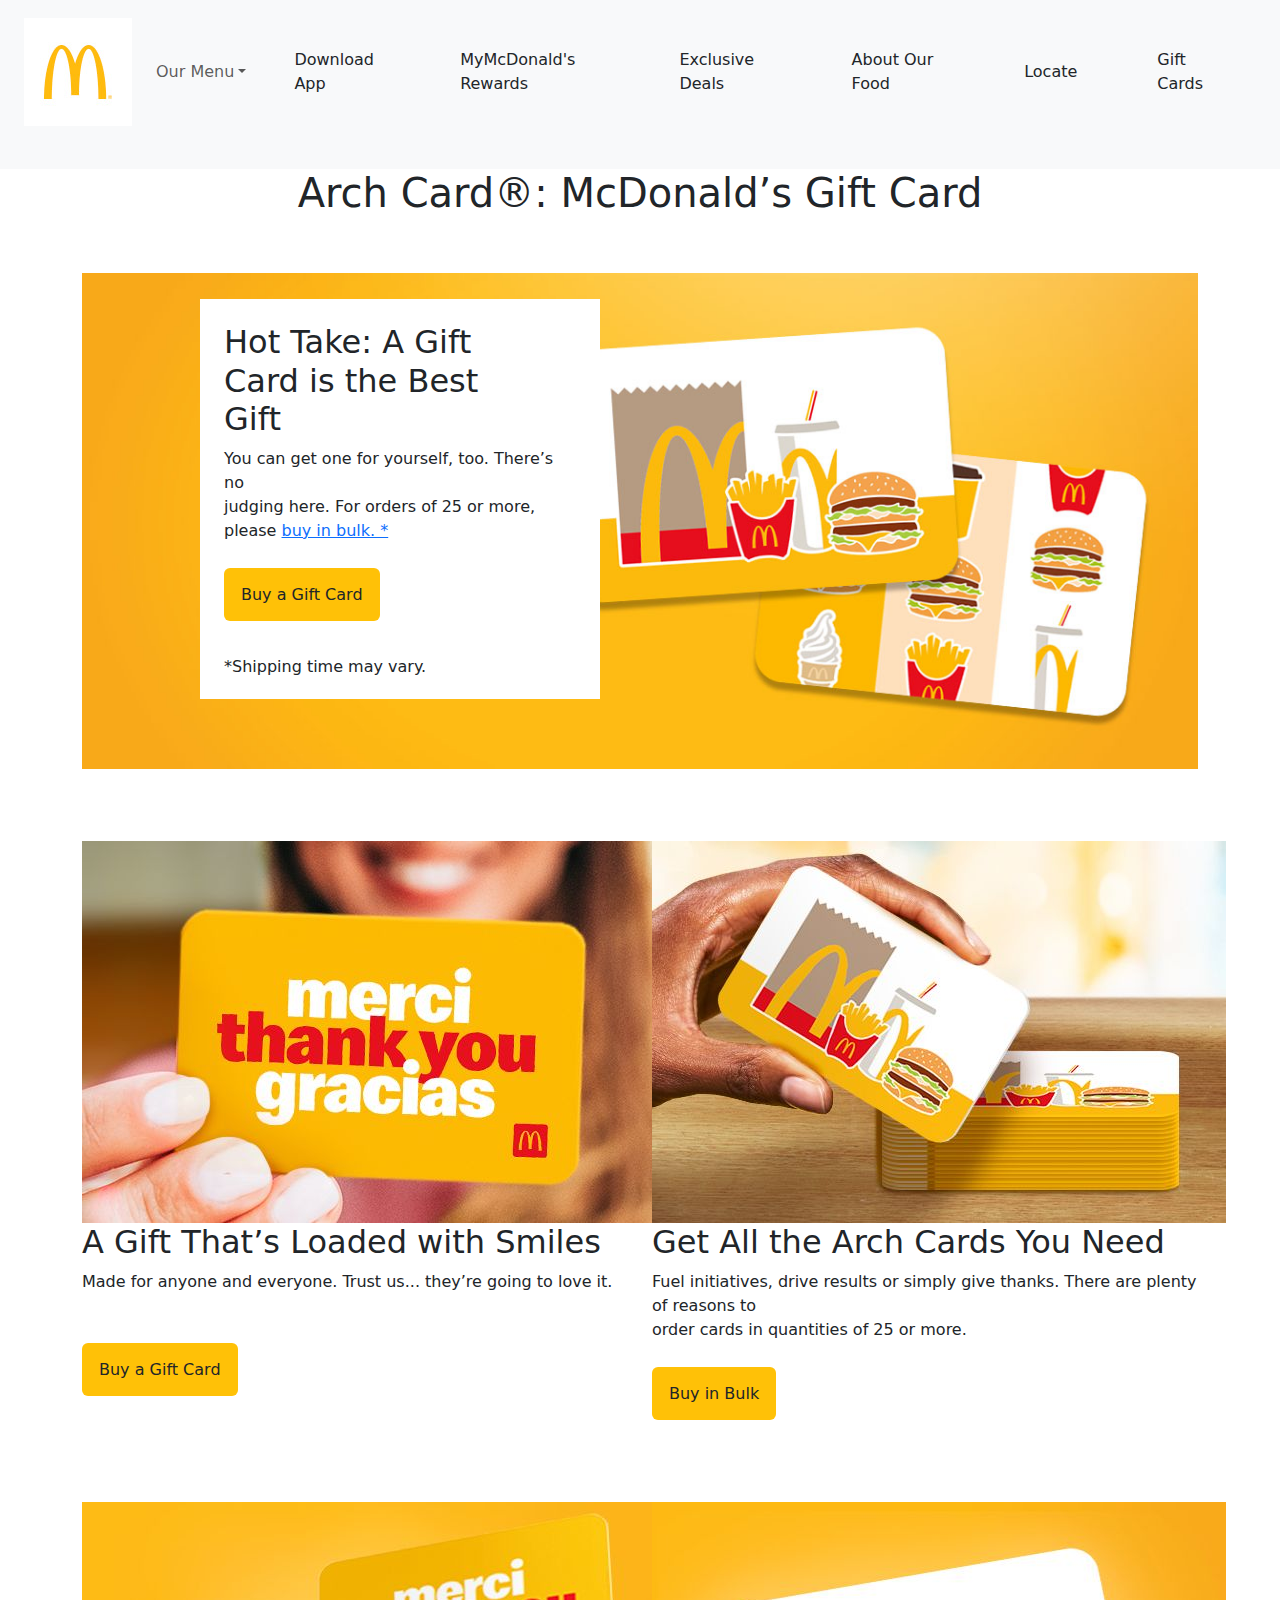
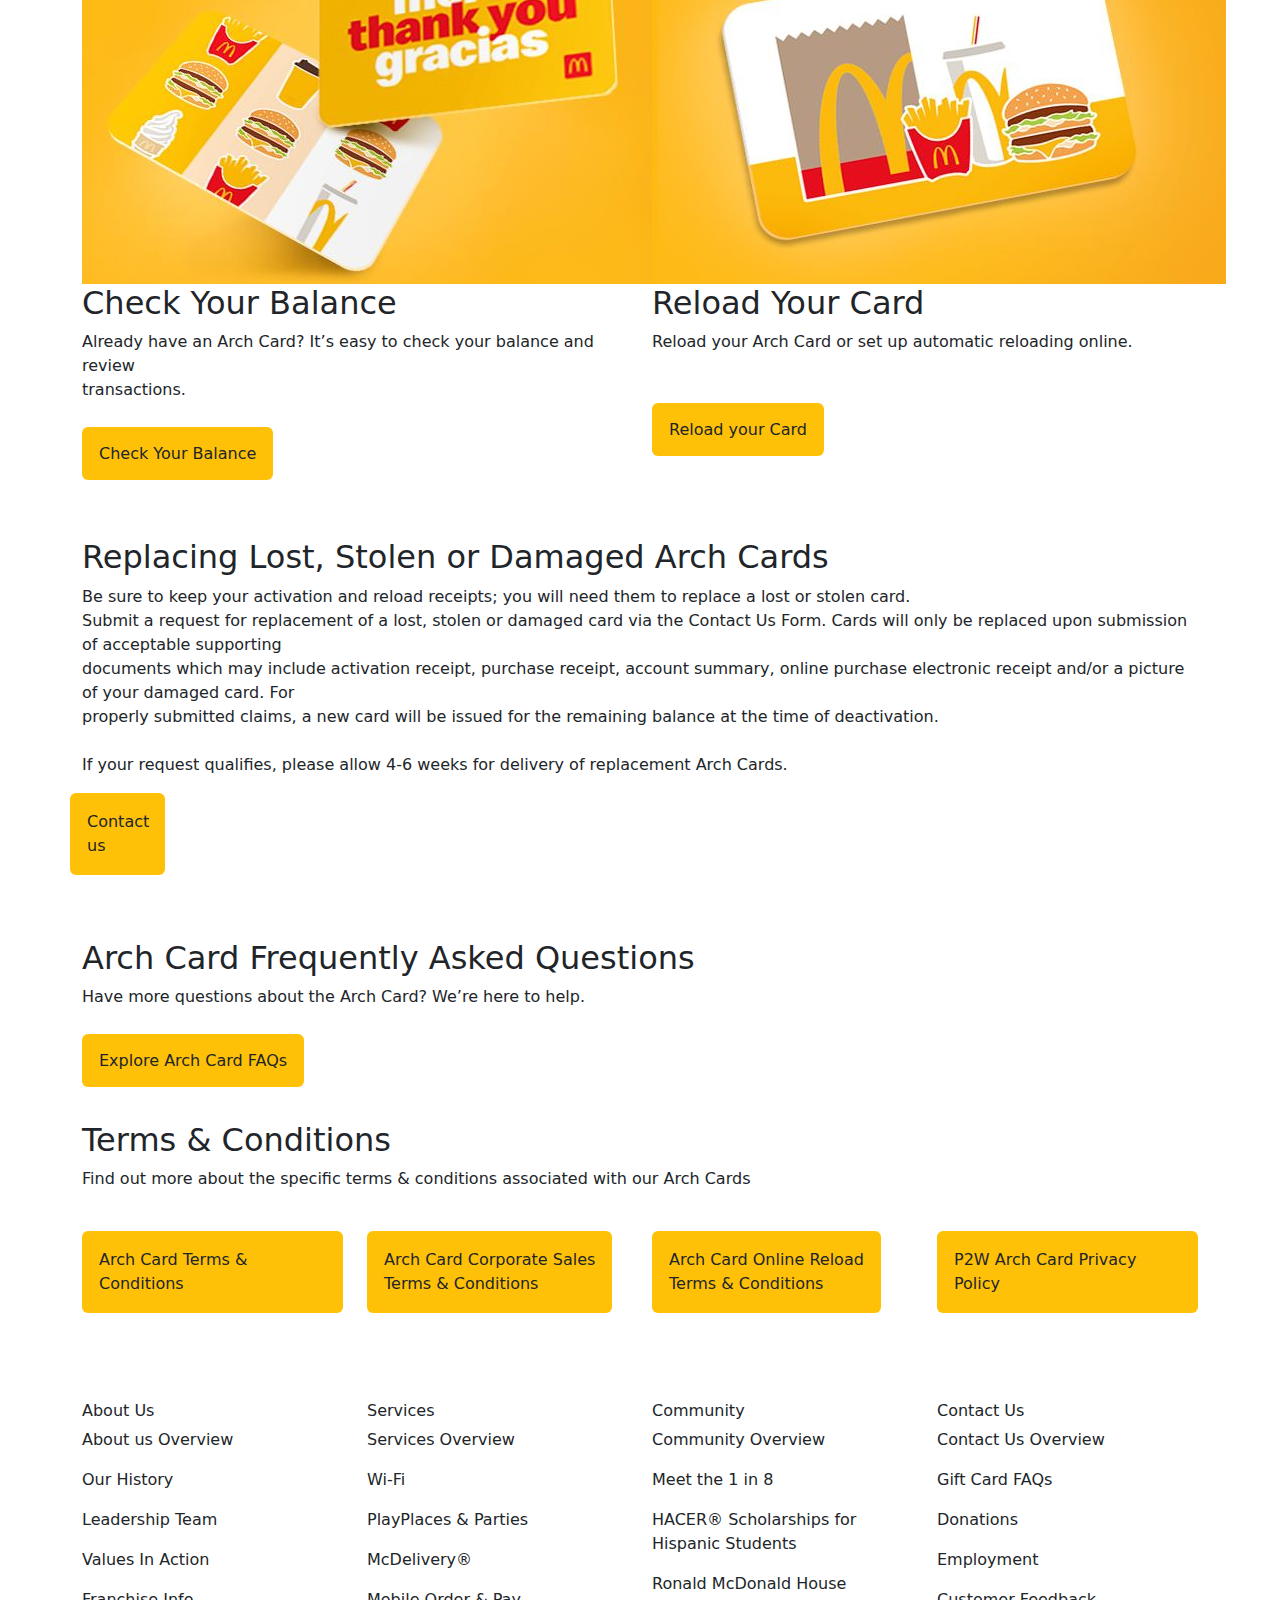
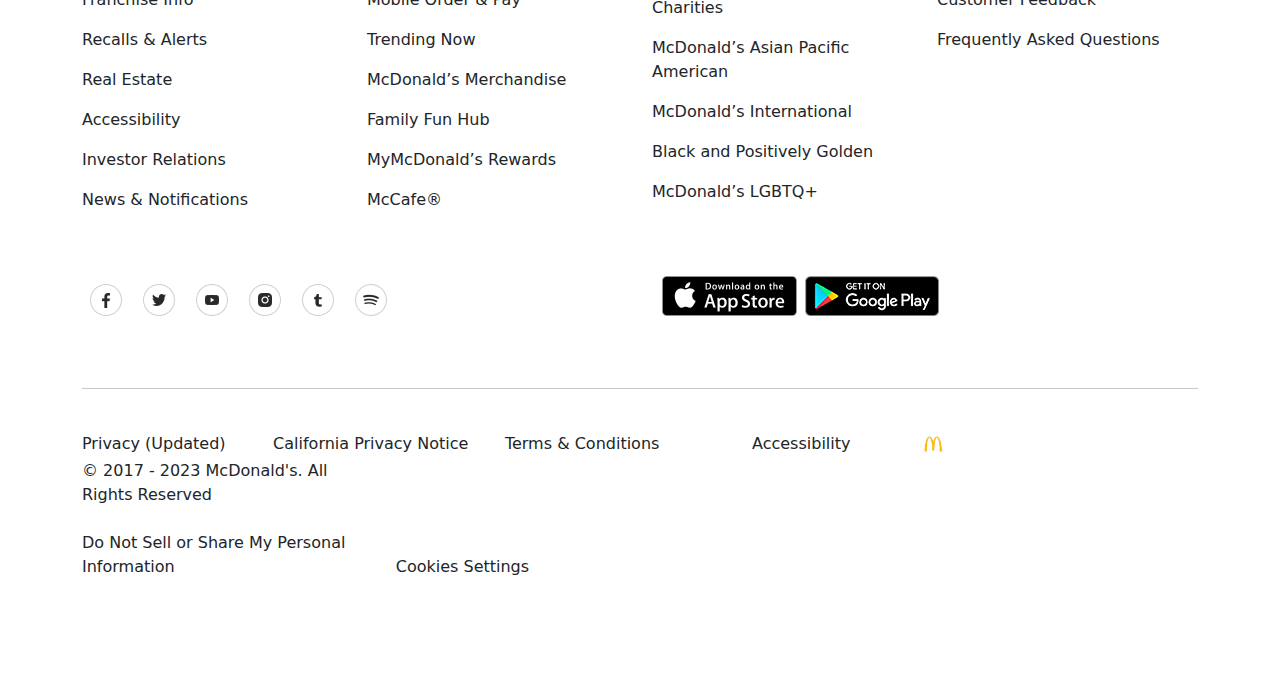
<file: giftcard.html>
<!DOCTYPE html>
<html lang="en">
<head>
    <meta charset="UTF-8">
    <meta http-equiv="X-UA-Compatible" content="IE=edge">
    <meta name="viewport" content="width=device-width, initial-scale=1.0">
    <title>McDonald’s Gift Cards: Arch Card</title>
    <link rel="stylesheet" href="style.css">
    <link rel="stylesheet" href="https://cdnjs.cloudflare.com/ajax/libs/bootstrap/5.3.0/css/bootstrap.min.css">
    <script src="https://cdnjs.cloudflare.com/ajax/libs/bootstrap/5.3.0/js/bootstrap.bundle.min.js"></script>
</head>
<body>
         <!--------------------------------------navbar------------------------------------------------>

         <div class="container-fluid positon-sticky sticky-top bg-light">
            <div class="row">
                <div class="col-md-12">
                <nav class="navbar navbar-expand-sm">
                    <div class="container-fluid d-flex">
                        <a href="index.html" class="navbar-brand">
                            <img src="logo.jpg" >
                        </a>
                <ul class="navbar-nav">
                    <li class="nav-item dropdown">
                        <a href="#" class="dropdown-toggle nav-link" data-bs-toggle="dropdown">Our Menu</a>
                        <ul class="dropdown-menu multi-column columns-3">
                            <div class="row">
                                <div class="col-sm-4">
                                    <ul class="multi-column-dropdown">
                                        <li><a href="#" class="dropdown-item"><img src="breakfast.jpeg" height="50" width="50" alt=""> Breakfast</a></li>
                                        <li><a href="#" class="dropdown-item"><img src="burgers.jpeg" height="50" width="50" alt="">Burgers</a></li>
                                        <li><a href="#" class="dropdown-item"><img src="chicken and fish.jpeg" height="50" width="50" alt="">Chicken and Fish Sandwich</a></li>
                                        <li><a href="#" class="dropdown-item"><img src="mc nuggets.jpeg" height="50" width="50" alt="">MC Nuggets</a></li>                                 
                                    </ul>
                                </div>
                                <div class="col-sm-4">
                                    <ul class="multi-column-dropdown">
                                        <li><a href="#" class="dropdown-item"><img src="fries and sides.jpeg" height="50" width="50" alt="">Fries & Sides</a></li>
                                        <li><a href="#" class="dropdown-item"><img src="Happy meal.jpeg" height="50" width="50" alt="">Happy Meal</a></li>
                                        <li><a href="#" class="dropdown-item"><img src="mccafe coffe.jpeg" height="50" width="50" alt="">MC Cafe Coffees</a></li>
                                        <li><a href="#" class="dropdown-item"><img src="mccafe bake.jpeg" height="50" width="50" alt="">McCafe Bakery</a></li>
                                    </ul>
                                </div>
                                <div class="col-sm-4">
                                    <ul class="multi-column-dropdown">
                                        <li><a href="#" class="dropdown-item"><img src="sweets and treats.jpeg" height="50" width="50" alt="">Sweets & Treats</a></li>
                                        <li><a href="#" class="dropdown-item"><img src="Beverages.jpeg" height="50" width="50" alt="">Beverages</a></li>
                                        <li><a href="#" class="dropdown-item"><img src="dollar menu.jpeg" height="50" width="50" alt="">$1$2$3 Dollar Menu</a></li>                                   
                                    </ul>
                                </div>
                            </div>
                        </ul>
                    </li>
                    </ul>
                    </li>
                    <li class="nav-item m-4 p-3"><a href="download.html" class="nav-link">Download App</a></li>
                    <li class="nav-item m-4 p-3"><a href="rewards.html" class="nav-link">MyMcDonald's Rewards</a></li>
                    <li class="nav-item m-4 p-3"><a href="exclusive.html" class="nav-link">Exclusive Deals</a></li>
                    <li class="nav-item m-4 p-3"><a href="about.html" class="nav-link">About Our Food</a></li>
                    <li class="nav-item m-4 p-3"><a href="locate.html" class="nav-link">Locate</a></li>
                    <li class="nav-item m-4 p-3"><a href="giftcard.html" class="nav-link">Gift Cards</a></li>
                    </ul>
                    </div>
                </nav>
                </div>
                </div>
                <button class="navbar-toggler" data-bs-toggle="collapse" data-bs-target="#nav">
                    <span class="navbar-toggler-icon"></span>
                </button>
                <div class="collapse navbar-collapse" id="nav">
                </div>
            </div>
            <div class="container">
                <div class="row text-center">
                    <h1>Arch Card®: McDonald’s Gift Card</h1>
                </div><br><br>
                <div class="row">
                    <img src="images/gift1.jpg">
                </div>
            </div>
            <div class="mat p-4">
                <h2>Hot Take: A Gift<br> Card is the Best<br> Gift</h2>
                <p>
                    You can get one for yourself, too. There’s no<br> judging here. For orders of 25 or more,<br>
                    please <a href="https://storefront.wgiftcard.com/responsive/account_manager/register/mcdonalds">buy in bulk. *</a>
                </p><br>
                <alert class="alert bg-warning">Buy a Gift Card</alert><br><br><br>
                <p>*Shipping time may vary.</p>
            </div><br><br><br>
            <div class="container">
                <div class="row">
                    <div class="col-md-6">
                        <img src="images/gift2.jpeg"><br>
                        <h2>A Gift That’s Loaded with Smiles</h2>
                        <p>Made for anyone and everyone. Trust us... they’re going to love it.</p><br><br>
                        <alert class="alert bg-warning">Buy a Gift Card</alert>
                    </div>
                    <div class="col-md-6">
                        <img src="images/gift3.jpeg"><br>
                        <h2>Get All the Arch Cards You Need</h2>
                        <p>Fuel initiatives, drive results or simply give thanks. There are plenty of reasons to<br> order cards in quantities of 25 or more.</p><br>
                        <alert class="alert bg-warning">Buy in Bulk</alert>
                    </div>
                </div><br><br><br><br>
                <div class="row">
                    <div class="col-md-6">
                        <img src="images/gift4.jpeg"><br>
                        <h2>Check Your Balance</h2>
                        <p>Already have an Arch Card? It’s easy to check your balance and review<br> transactions.</p><br>
                        <alert class="alert bg-warning">Check Your Balance</alert>
                    </div>
                    <div class="col-md-6">
                        <img src="images/gift5.jpeg"><br>
                        <h2>Reload Your Card</h2>
                        <p>Reload your Arch Card or set up automatic reloading online.</p><br><br>
                        <alert class="alert bg-warning">Reload your Card</alert>
                    </div>
                    </div><br><br><br>
                    <div class="row">
                        <h2>Replacing Lost, Stolen or Damaged Arch Cards</h2>
                        <p>
                            Be sure to keep your activation and reload receipts; you will need them to replace a lost or stolen card.<br>
                            Submit a request for replacement of a lost, stolen or damaged card via the Contact Us Form. Cards will only be replaced upon submission of acceptable supporting<br>
                            documents which may include activation receipt, purchase receipt, account summary, online purchase electronic receipt and/or a picture of your damaged card. For<br>
                            properly submitted claims, a new card will be issued for the remaining balance at the time of deactivation.<br><br>
                            If your request qualifies, please allow 4-6 weeks for delivery of replacement Arch Cards.
                        </p><br><br>
                        <alert class="alert bg-warning col-md-1">Contact us</alert>
                    </div><br><br>
                    <div class="row">
                        <h2>Arch Card Frequently Asked Questions</h2><br>
                        <p>Have more questions about the Arch Card? We’re here to help.</p><br>
                    </div><br>
                    <alert class="alert bg-warning">Explore Arch Card FAQs</alert><br><br><br>
                    <div class="row">
                        <h2>Terms & Conditions</h2><br>
                        <p>Find out more about the specific terms & conditions associated with our Arch Cards</p>
                    </div><br> 
                    <div class="row">
                        <div class="col-md-3">
                            <label class="alert bg-warning">Arch Card Terms & Conditions</label>
                        </div>
                        <div class="col-md-3">
                            <label class="alert bg-warning">Arch Card Corporate Sales <br> Terms & Conditions</label>
                        </div>
                        <div class="col-md-3">
                            <label class="alert bg-warning">Arch Card Online Reload <br> Terms & Conditions</label>
                        </div>
                        <div class="col-md-3">
                            <label class="alert bg-warning">P2W Arch Card Privacy Policy</label>
                        </div>
                    </div>
            </div><br><br><br>
            <div class="container">
                <div class="row">
                    <div class="col-md-3">
                        <h6>About Us</h6>
                        <p>About us Overview</p>
                        <p>Our History</p>
                        <p>Leadership Team</p>
                        <p>Values In Action</p>
                        <p>Franchise Info</p>
                        <p>Recalls & Alerts</p>
                        <p>Real Estate</p>
                        <p>Accessibility</p>
                        <p>Investor Relations</p>
                        <p>News & Notifications</p>
                    </div>
                    <div class="col-md-3">
                        <h6>Services</h6>
                        <p>Services Overview</p>
                        <p>Wi-Fi</p>
                        <p>PlayPlaces & Parties</p>
                        <p>McDelivery®</p>
                        <p>Mobile Order & Pay</p>
                        <p>Trending Now</p>
                        <p>McDonald’s Merchandise</p>
                        <p>Family Fun Hub</p>
                        <p>MyMcDonald’s Rewards</p>
                        <p>McCafe®</p>
                    </div>
                    <div class="col-md-3">
                        <h6>Community</h6>
                        <p>Community Overview</p>
                        <p>Meet the 1 in 8</p>
                        <p>HACER® Scholarships for Hispanic Students</p>
                        <p>Ronald McDonald House Charities</p>
                        <p>McDonald’s Asian Pacific American</p>
                        <p>McDonald’s International</p>
                        <p>Black and Positively Golden</p>
                        <p>McDonald’s LGBTQ+</p>
                    </div>
                    <div class="col-md-3">
                        <h6>Contact Us</h6>
                        <p>Contact Us Overview</p>
                        <p>Gift Card FAQs</p>
                        <p>Donations</p>
                        <p>Employment</p>
                        <p>Customer Feedback</p>
                        <p>Frequently Asked Questions</p>
                    </div>
                </div>
            </div>
        </div><br><br>
        <div class="container">
            <div class="row">
                <div class="col-md-6">
                        <img class="p-2" src="facebook.png">
                        <img class="p-2" src="twitter.png">
                        <img class="p-2" src="youtube.png">
                        <img class="p-2" src="instagram.png">
                        <img class="p-2" src="tumblr.png">
                        <img class="p-2" src="spotify.png">
                </div>
                <div class="col-md-6">
                    <div class="row">
                        <div class="col-md-3">
                        <img src="app_store_badge.png">
                        </div>
                        <div class="col-md-3">
                            <img src="google_play_badge.png">
                        </div>
                    </div>
                </div>
            </div>
        </div><br><br>
        
        <div class="container">
            <hr>
        </div><br>
        <div class="container">
            <div class="row">
                <div class="col-md-12"> 
                    <label class="col-md-2">Privacy (Updated)</label>
                    <lable class="col-md-2 text-start">California Privacy Notice</label>
                    <label class="col-md-2 text-end">Terms & Conditions</label>
                    <label class="col-md-2 text-end">Accessibility</label>
                    <label class="col-md-1 text-end"><img src="footer logo.jpg" height="30"></label>
                    <label class="col-md-3">© 2017 - 2023 McDonald's. All Rights Reserved</label>
                </div>
            </div>
        </div><br>
        <div class="container">
            <div class="row">
                <div class="col-md-10">
                    <label class="col-md-4">Do Not Sell or Share My Personal Information</label>
                    <label class="col-md-3">Cookies Settings</label>
                    </div>
                </div>
            </div>
        </div><br><br><br><br><br>    
</body>
</html>
</file>
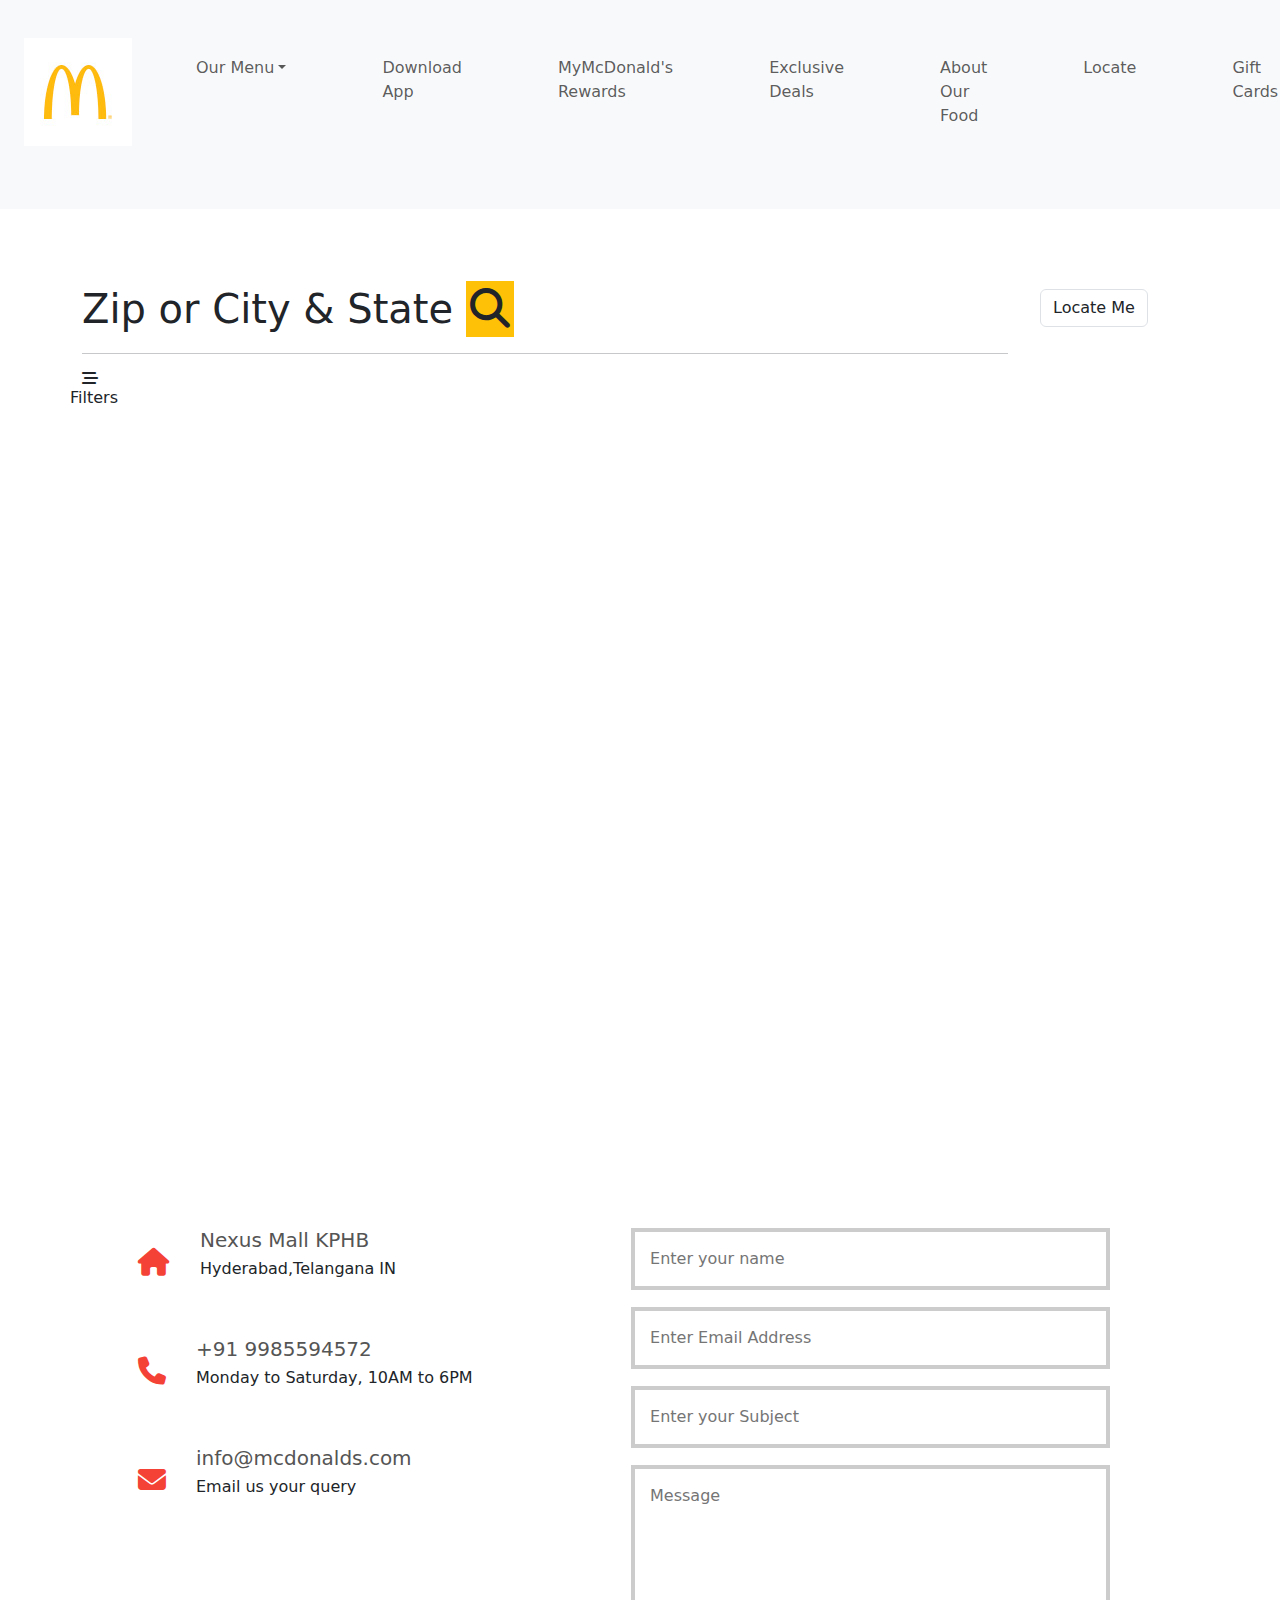
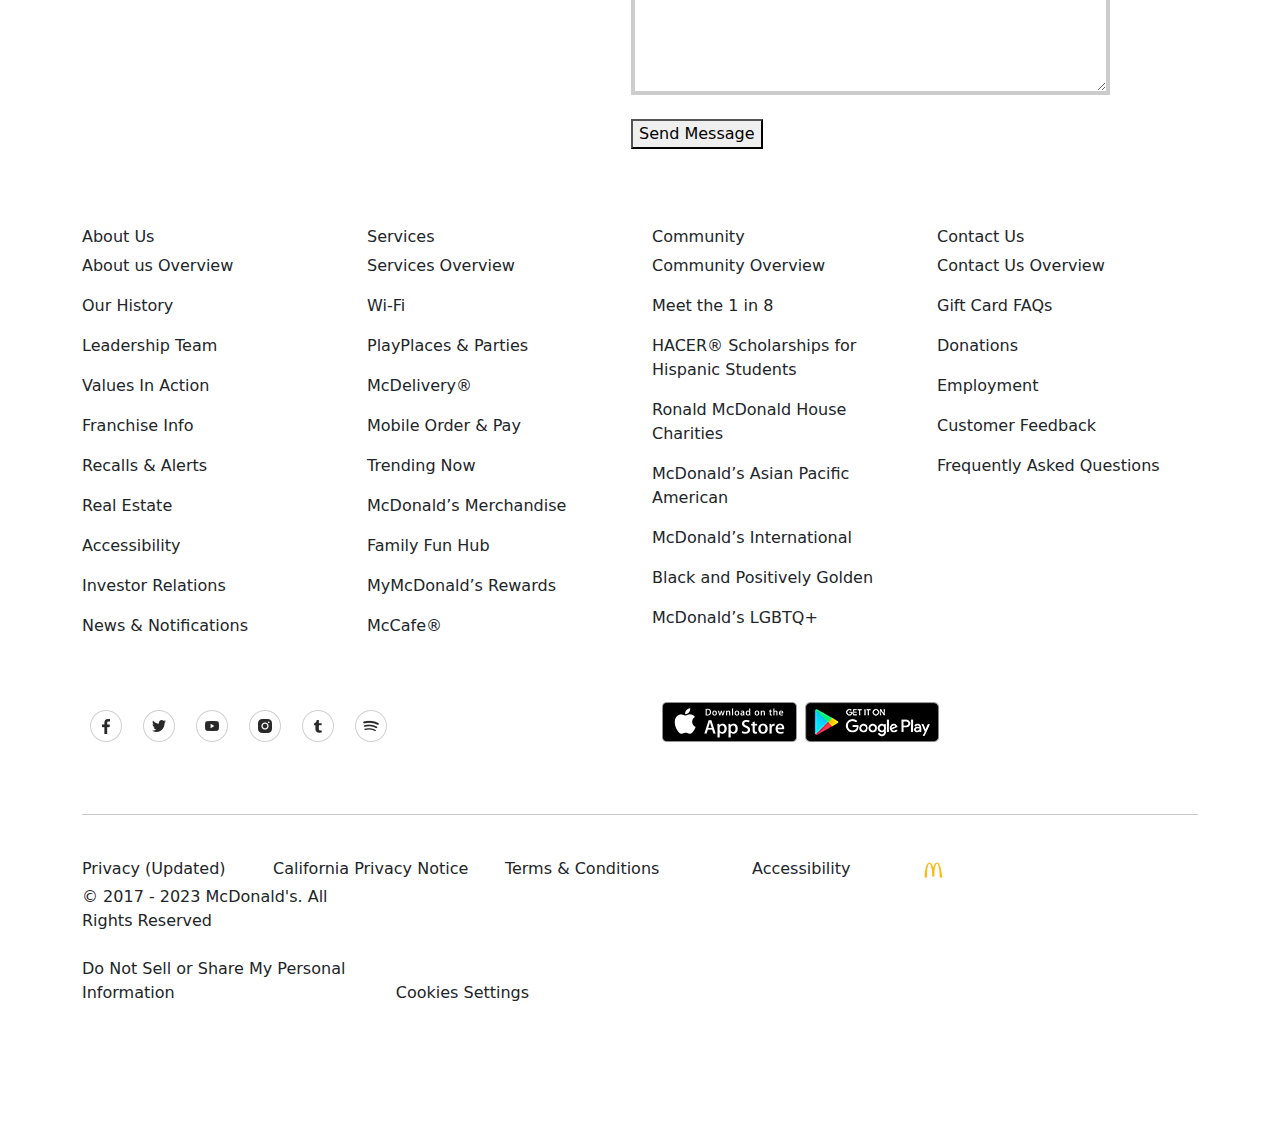
<file: locate.html>
<!DOCTYPE html>
<html lang="en">
<head>
    <meta charset="UTF-8">
    <meta http-equiv="X-UA-Compatible" content="IE=edge">
    <meta name="viewport" content="width=device-width, initial-scale=1.0">
    <title>Restaurants Near Me: Nearby McDonald’s</title>
    <link rel="stylesheet" href="style.css">
    <link rel="stylesheet" href="https://cdnjs.cloudflare.com/ajax/libs/bootstrap/5.3.0/css/bootstrap.min.css">
    <script src="https://cdnjs.cloudflare.com/ajax/libs/bootstrap/5.3.0/js/bootstrap.bundle.min.js"></script>
    <link rel="stylesheet" href="https://cdnjs.cloudflare.com/ajax/libs/font-awesome/6.4.0/css/all.min.css">
</head>
<body>
    <!--------------------------------------navbar------------------------------------------------>

    <div class="container-fluid positon-sticky sticky-top bg-light">
        <div class="row">
            <div class="col-12 col-md-12">
            <nav class="navbar navbar-expand-sm">
                <div class="container-fluid d-flex">
                    <a href="index.html" class="navbar-brand">
                        <img src="logo.jpg" >
                    </a>
            <ul class="navbar-nav">
                <li class="nav-item m-4 p-3 dropdown">
                    <a href="#" class="dropdown-toggle nav-link" data-bs-toggle="dropdown">Our Menu</a>
                    <ul class="dropdown-menu multi-column columns-3">
                        <div class="row">
                            <div class="col-12 col-md-4">
                                <ul class="multi-column-dropdown">
                                    <li><a href="#" class="dropdown-item"><img src="breakfast.jpeg" height="50" width="50" alt=""> Breakfast</a></li>
                                    <li><a href="#" class="dropdown-item"><img src="burgers.jpeg" height="50" width="50" alt="">Burgers</a></li>
                                    <li><a href="#" class="dropdown-item"><img src="chicken and fish.jpeg" height="50" width="50" alt="">Chicken and Fish Sandwich</a></li>
                                    <li><a href="#" class="dropdown-item"><img src="mc nuggets.jpeg" height="50" width="50" alt="">MC Nuggets</a></li>                                 
                                </ul>
                            </div>
                            <div class="col-sm-4">
                                <ul class="multi-column-dropdown">
                                    <li><a href="#" class="dropdown-item"><img src="fries and sides.jpeg" height="50" width="50" alt="">Fries & Sides</a></li>
                                    <li><a href="#" class="dropdown-item"><img src="Happy meal.jpeg" height="50" width="50" alt="">Happy Meal</a></li>
                                    <li><a href="#" class="dropdown-item"><img src="mccafe coffe.jpeg" height="50" width="50" alt="">MC Cafe Coffees</a></li>
                                    <li><a href="#" class="dropdown-item"><img src="mccafe bake.jpeg" height="50" width="50" alt="">McCafe Bakery</a></li>
                                </ul>
                            </div>
                            <div class="col-sm-4">
                                <ul class="multi-column-dropdown">
                                    <li><a href="#" class="dropdown-item"><img src="sweets and treats.jpeg" height="50" width="50" alt="">Sweets & Treats</a></li>
                                    <li><a href="#" class="dropdown-item"><img src="Beverages.jpeg" height="50" width="50" alt="">Beverages</a></li>
                                    <li><a href="#" class="dropdown-item"><img src="dollar menu.jpeg" height="50" width="50" alt="">$1$2$3 Dollar Menu</a></li>                                   
                                </ul>
                            </div>
                        </div>
                    </ul>
                </li>
                <li class="nav-item m-4 p-3"><a href="download.html" class="nav-link">Download App</a></li>
                <li class="nav-item m-4 p-3"><a href="rewards.html" class="nav-link">MyMcDonald's Rewards</a></li>
                <li class="nav-item m-4 p-3"><a href="exclusive.html" class="nav-link">Exclusive Deals</a></li>
                <li class="nav-item m-4 p-3"><a href="about.html" class="nav-link">About Our Food</a></li>
                <li class="nav-item m-4 p-3"><a href="locate.html" class="nav-link">Locate</a></li>
                <li class="nav-item m-4 p-3"><a href="giftcard.html" class="nav-link">Gift Cards</a></li>
                </ul>
                
                </div>
            </nav>
            </div>
            </div>
            <button class="navbar-toggler" data-bs-toggle="collapse" data-bs-target="#nav">
                <span class="navbar-toggler-icon"></span>
            </button>
            <div class="collapse navbar-collapse" id="nav">
            </div>
        </div><br><br><br>
        <div class="container">
            <div class="row">
                <div class="col-md-10">
                <h1>Zip or City & State <label class="bg-warning p-1 text-end"><i class="fa-solid fa-magnifying-glass"></i></label></h1><hr>
                </div>
                <div class="col-md-2">
                    <button class="btn bg-white m-2 border">Locate Me</button>
                </div>
            </div>
            <div class="row">
                <i class="fa-solid fa-bars-staggered"></i>Filters
            </div><br><br><br>
            <div class="row">
                <iframe src="https://www.google.com/maps/embed?pb=!1m18!1m12!1m3!1d15221.124313835791!2d78.38144302870029!3d17.494090858234568!2m3!1f0!2f0!3f0!3m2!1i1024!2i768!4f13.1!3m3!1m2!1s0x3bcb9189394ea7a7%3A0xf3e9e7b9ce69de2d!2sMcDonald&#39;s!5e0!3m2!1sen!2sin!4v1685603702954!5m2!1sen!2sin"  height="650" style="border:0;" allowfullscreen="" loading="lazy" referrerpolicy="no-referrer-when-downgrade"></iframe>
            </div>
        </div><br><br><br><br>

          <!-------------------------contact------------------------->
    <section class="contact">
        <div class="row">
            <div class="contact-col">
                <div>
                    <i class="fa fa-home"></i>
                    <span>
                        <h5>Nexus Mall KPHB</h5>
                        <P>Hyderabad,Telangana IN</P>
                    </span>
                </div>
                <div>
                    <i class="fa fa-phone"></i>
                    <span>
                        <h5>+91 9985594572</h5>
                        <P>Monday to Saturday, 10AM to 6PM</P>
                    </span>
                </div>
                <div>
                    <i class="fa fa-envelope"></i>
                    <span>
                        <h5>info@mcdonalds.com</h5>
                        <P>Email us your query</P>
                    </span>
                </div>
            </div>
            
            <div class="contact-col">
                <form action="https://formspree.io/f/xjvdyzkj" method="POST">
                    <input type="text" name="name" placeholder="Enter your name" required>
                    <input type="Email" name="email" placeholder="Enter Email Address" required>
                    <input type="text" name="subject" placeholder="Enter your Subject" required>
                    <textarea rows="8" name="message" placeholder="Message" required></textarea>
                    <button type="submit" class="hero-btn red-btn">Send Message</button>
                </form>

            </div>
        </div>
    </section><br><br>

        <div class="container">
            <div class="row">
                <div class="col-md-3">
                    <h6>About Us</h6>
                    <p>About us Overview</p>
                    <p>Our History</p>
                    <p>Leadership Team</p>
                    <p>Values In Action</p>
                    <p>Franchise Info</p>
                    <p>Recalls & Alerts</p>
                    <p>Real Estate</p>
                    <p>Accessibility</p>
                    <p>Investor Relations</p>
                    <p>News & Notifications</p>
                </div>
                <div class="col-md-3">
                    <h6>Services</h6>
                    <p>Services Overview</p>
                    <p>Wi-Fi</p>
                    <p>PlayPlaces & Parties</p>
                    <p>McDelivery®</p>
                    <p>Mobile Order & Pay</p>
                    <p>Trending Now</p>
                    <p>McDonald’s Merchandise</p>
                    <p>Family Fun Hub</p>
                    <p>MyMcDonald’s Rewards</p>
                    <p>McCafe®</p>
                </div>
                <div class="col-md-3">
                    <h6>Community</h6>
                    <p>Community Overview</p>
                    <p>Meet the 1 in 8</p>
                    <p>HACER® Scholarships for Hispanic Students</p>
                    <p>Ronald McDonald House Charities</p>
                    <p>McDonald’s Asian Pacific American</p>
                    <p>McDonald’s International</p>
                    <p>Black and Positively Golden</p>
                    <p>McDonald’s LGBTQ+</p>
                </div>
                <div class="col-md-3">
                    <h6>Contact Us</h6>
                    <p>Contact Us Overview</p>
                    <p>Gift Card FAQs</p>
                    <p>Donations</p>
                    <p>Employment</p>
                    <p>Customer Feedback</p>
                    <p>Frequently Asked Questions</p>
                </div>
            </div>
        </div>
    </div><br><br>
    <div class="container">
        <div class="row">
            <div class="col-md-6">
                    <img class="p-2" src="facebook.png">
                    <img class="p-2" src="twitter.png">
                    <img class="p-2" src="youtube.png">
                    <img class="p-2" src="instagram.png">
                    <img class="p-2" src="tumblr.png">
                    <img class="p-2" src="spotify.png">
            </div>
            <div class="col-md-6">
                <div class="row">
                    <div class="col-md-3">
                    <img src="app_store_badge.png">
                    </div>
                    <div class="col-md-3">
                        <img src="google_play_badge.png">
                    </div>
                </div>
            </div>
        </div>
    </div><br><br>
    <div class="container">
        <hr>
    </div><br>
    <div class="container">
        <div class="row">
            <div class="col-md-12"> 
                <label class="col-md-2">Privacy (Updated)</label>
                <lable class="col-md-2 text-start">California Privacy Notice</label>
                <label class="col-md-2 text-end">Terms & Conditions</label>
                <label class="col-md-2 text-end">Accessibility</label>
                <label class="col-md-1 text-end"><img src="footer logo.jpg" height="30"></label>
                <label class="col-md-3">© 2017 - 2023 McDonald's. All Rights Reserved</label>
            </div>
        </div>
    </div><br>
    <div class="container">
        <div class="row">
            <div class="col-md-10">
                <label class="col-md-4">Do Not Sell or Share My Personal Information</label>
                <label class="col-md-3">Cookies Settings</label>
                </div>
            </div>
        </div>
    </div><br><br><br><br><br>
</body>
</html>
</file>
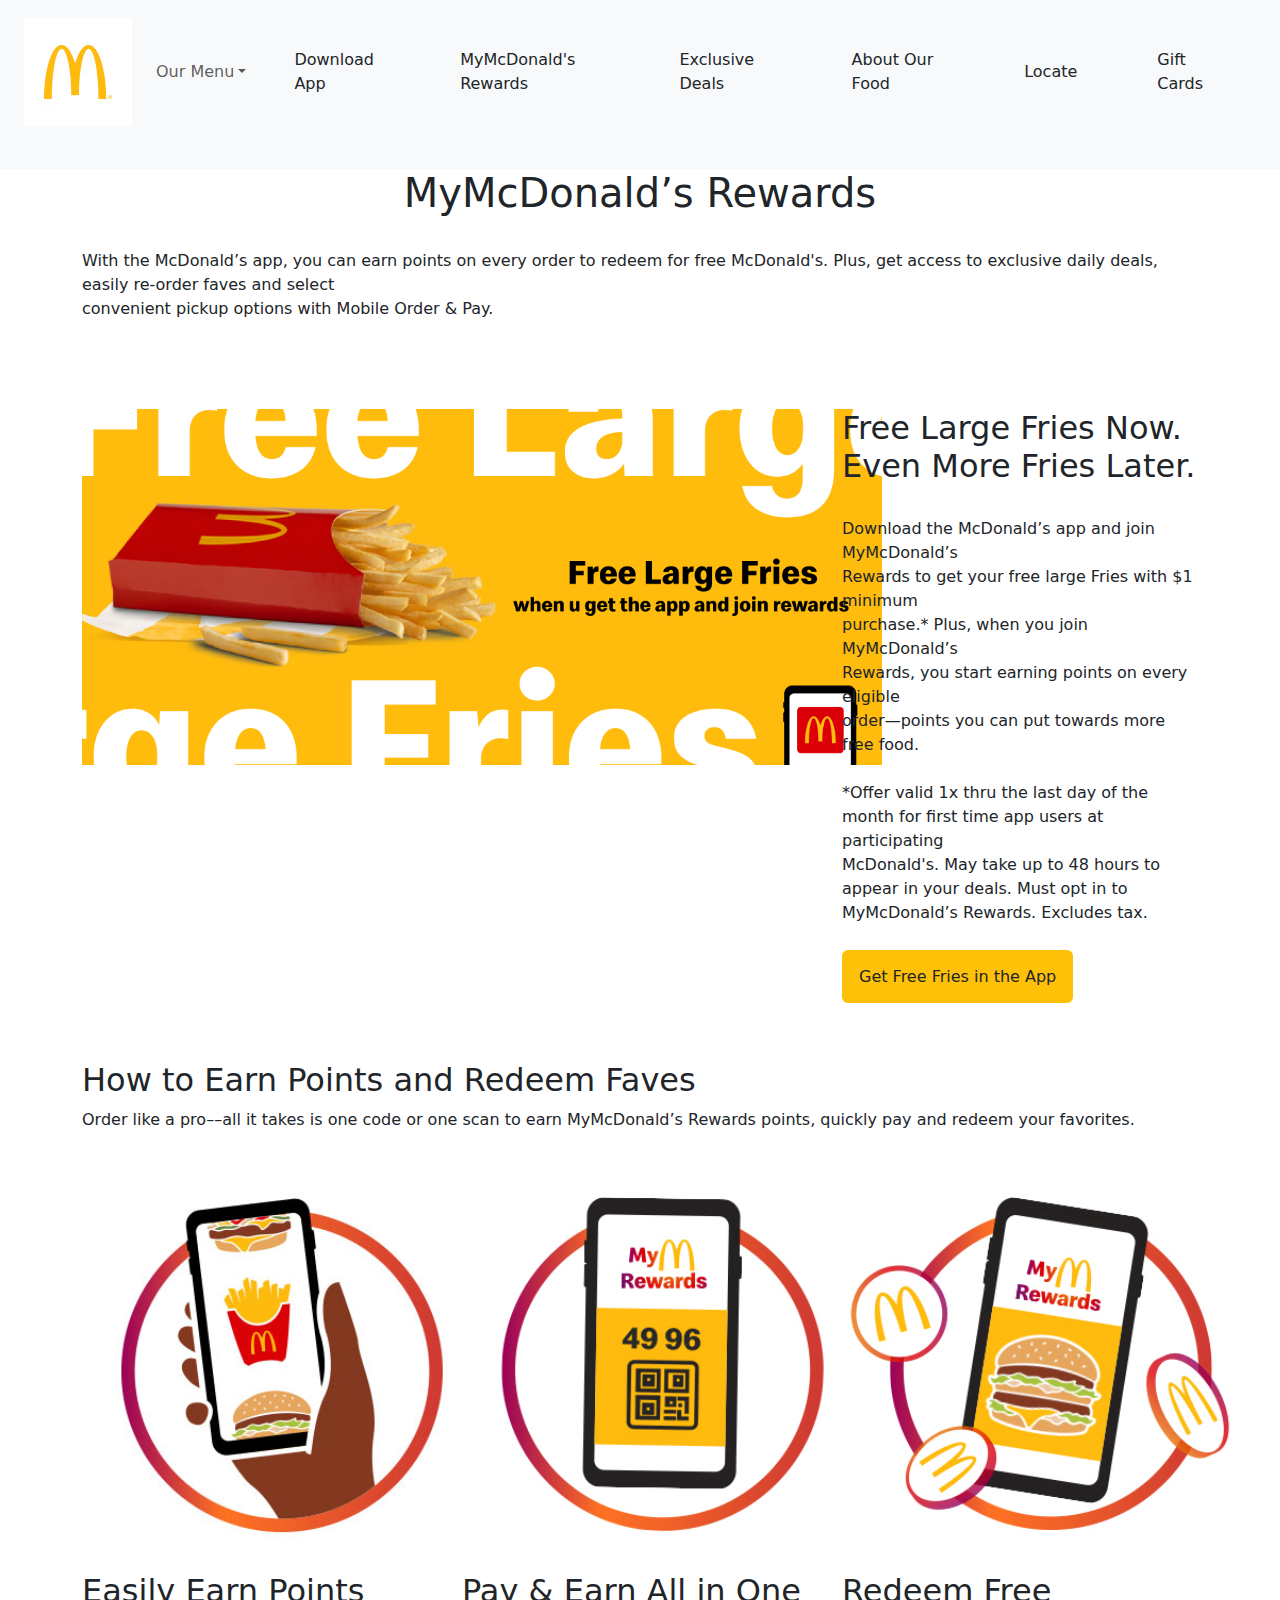
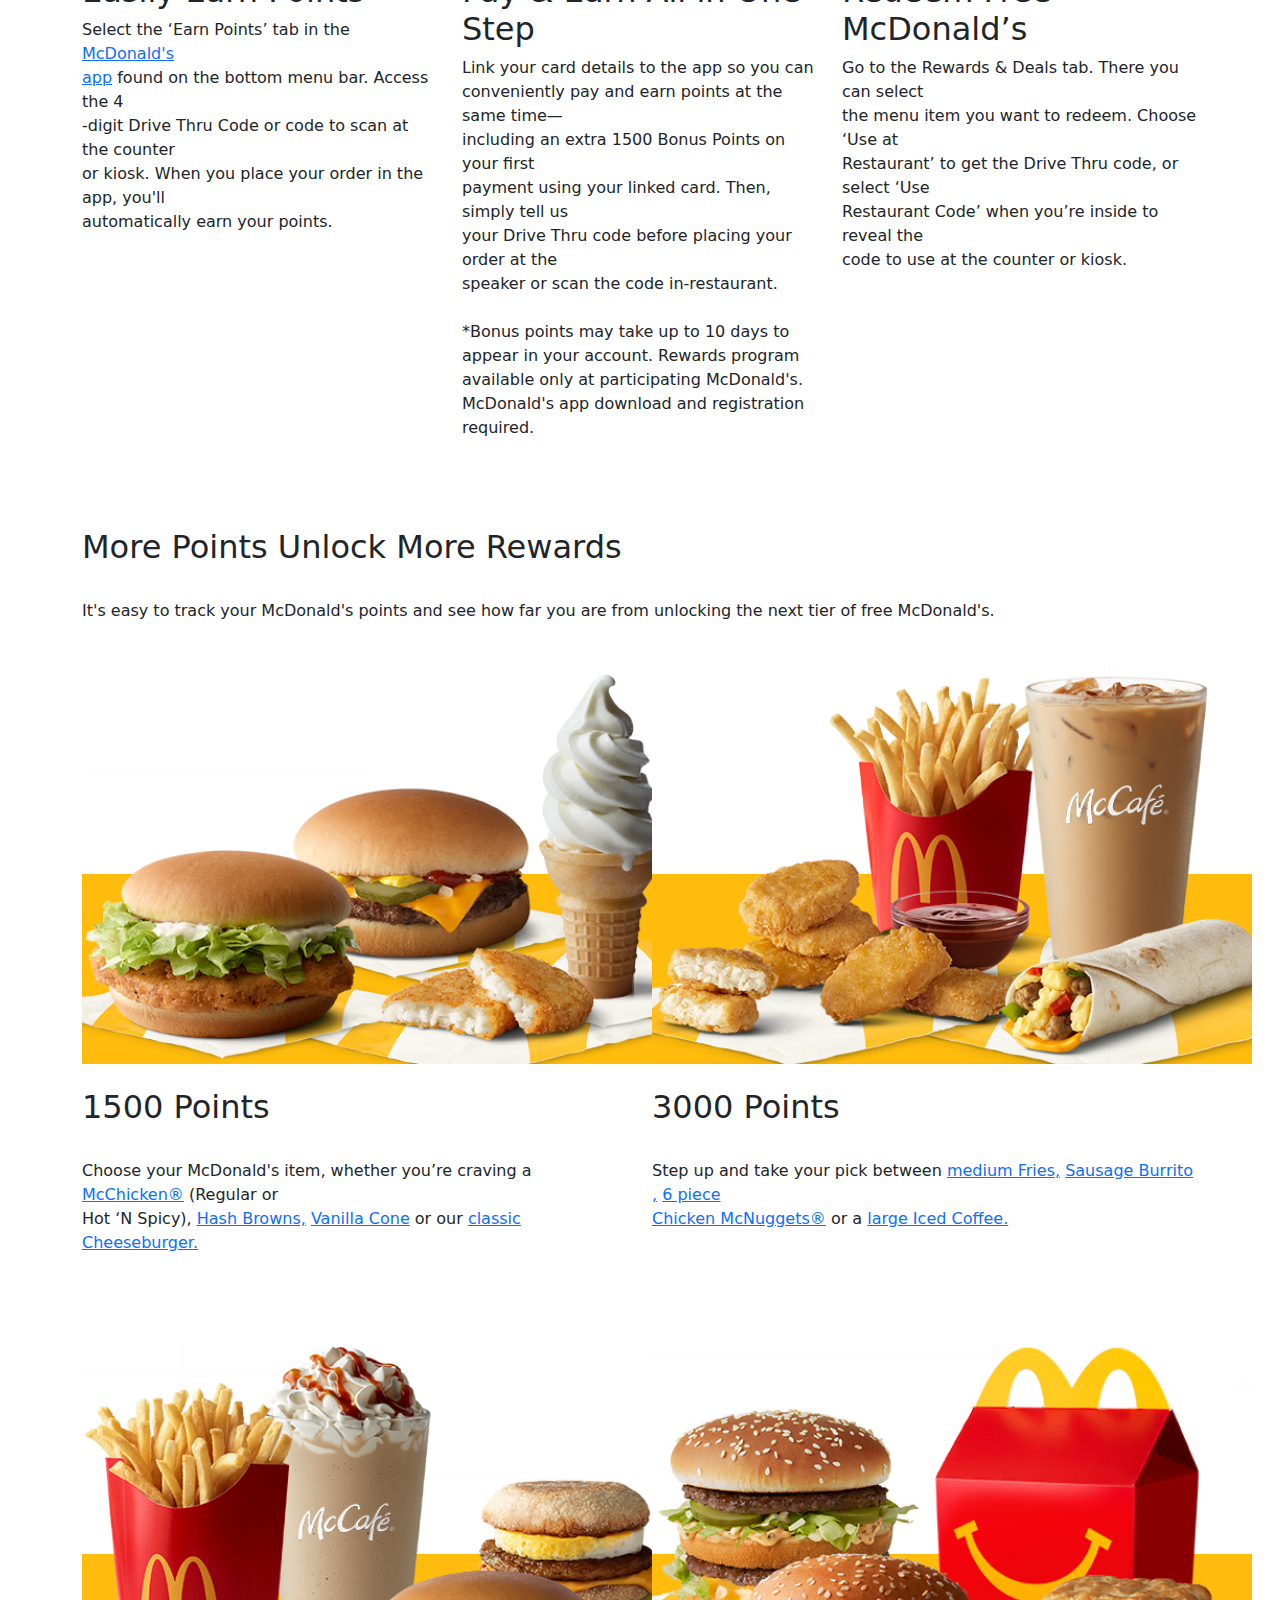
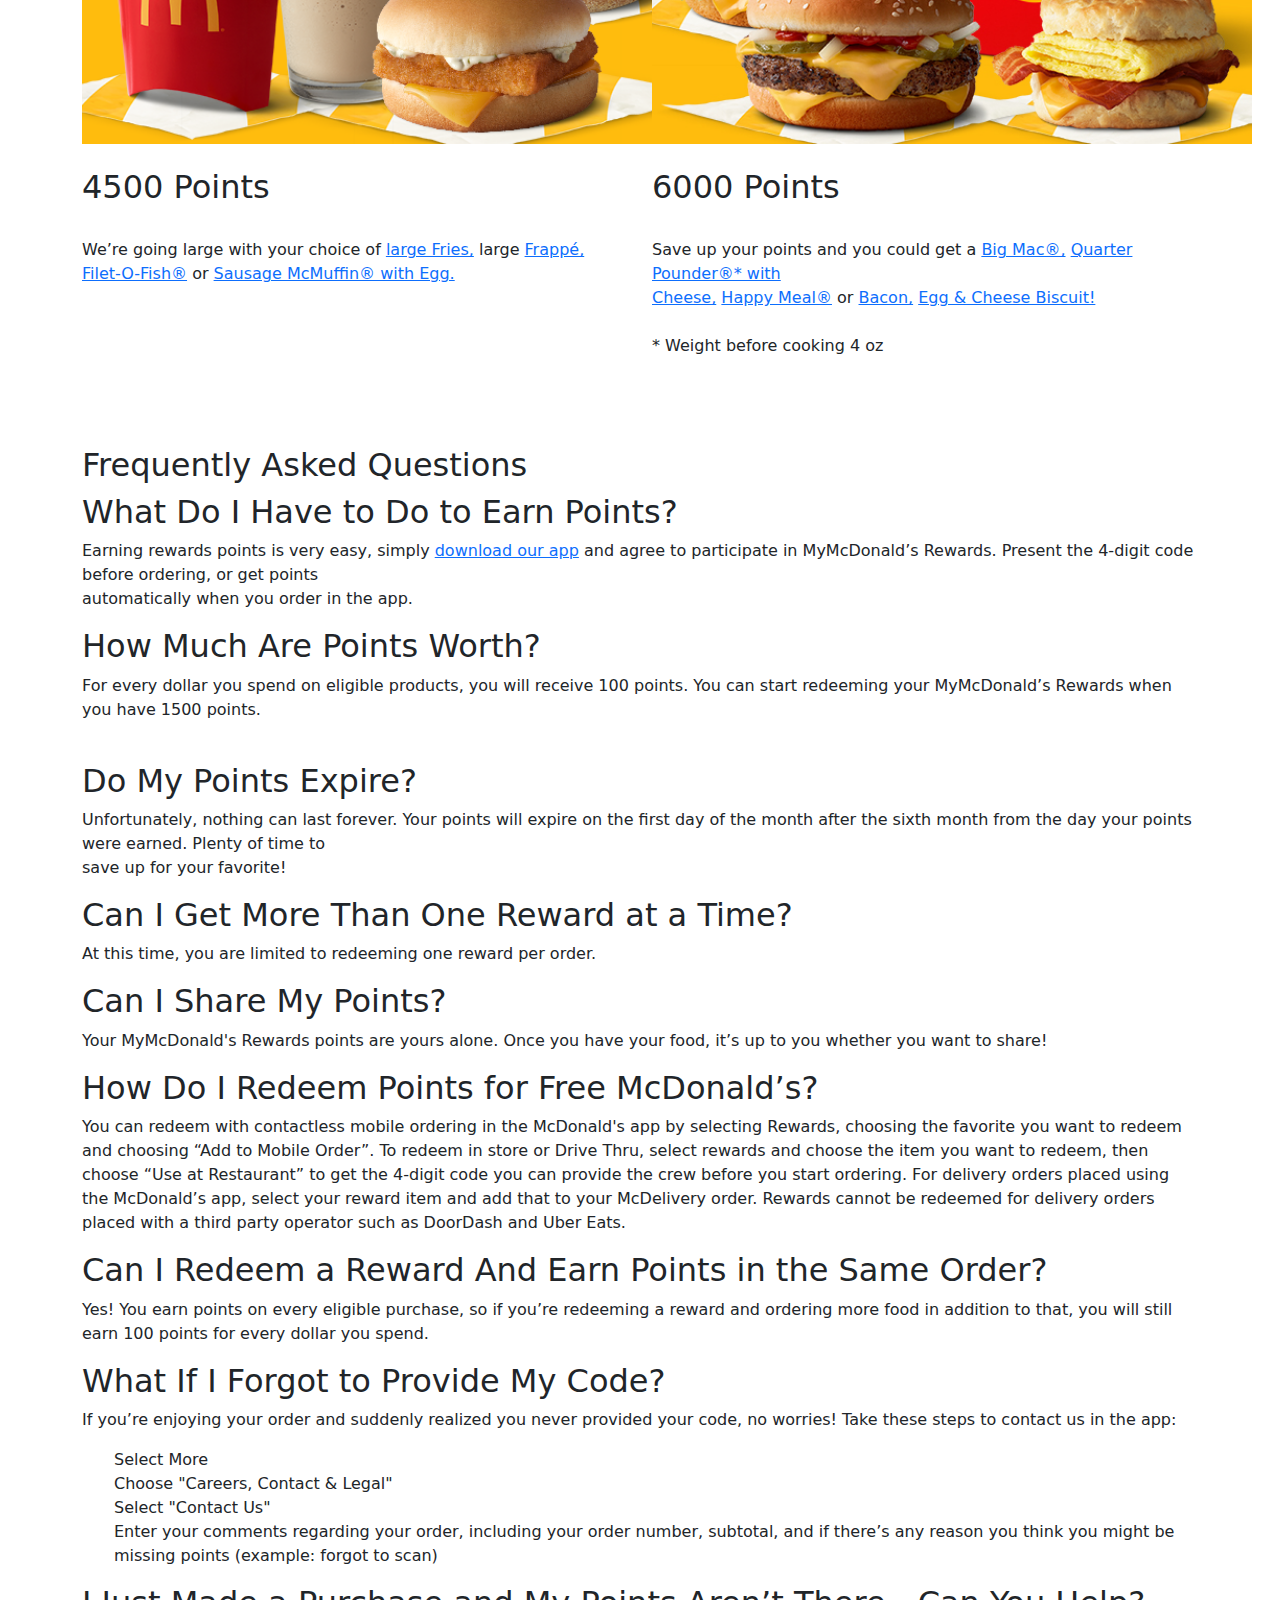
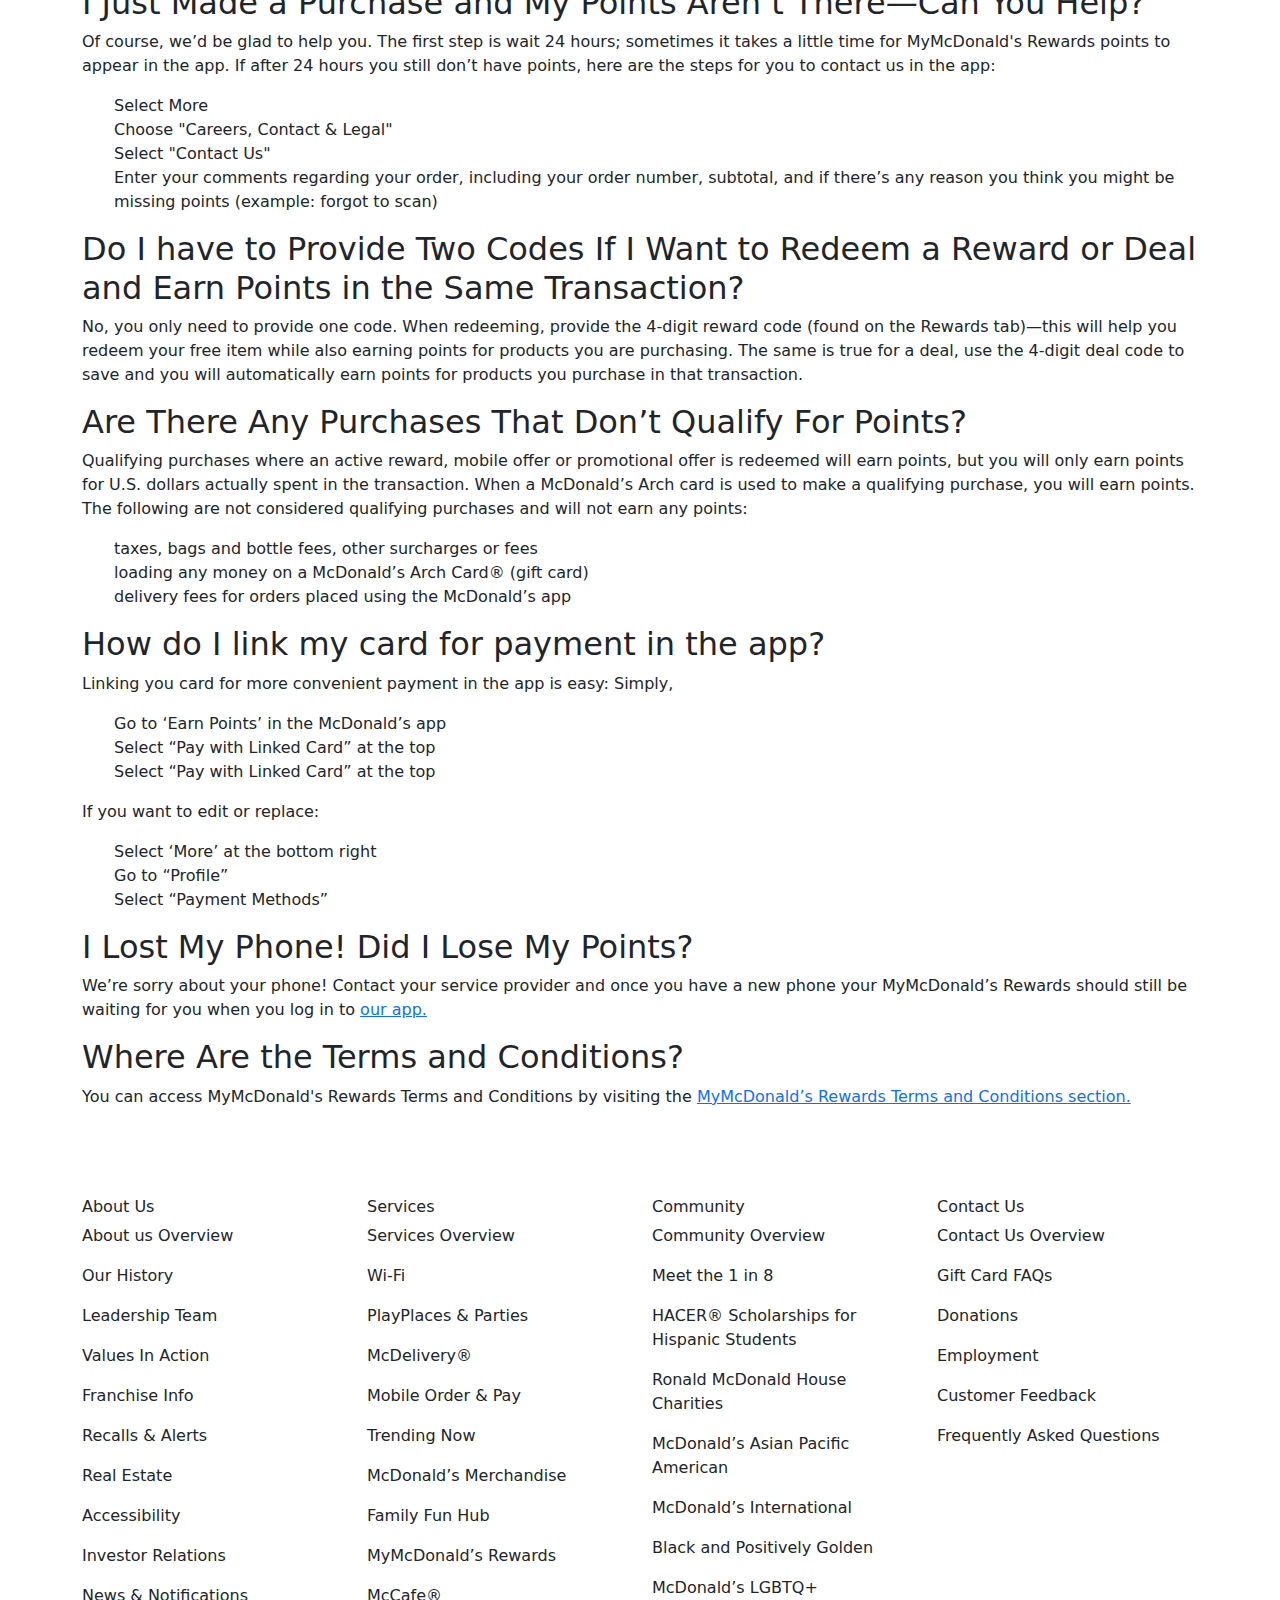
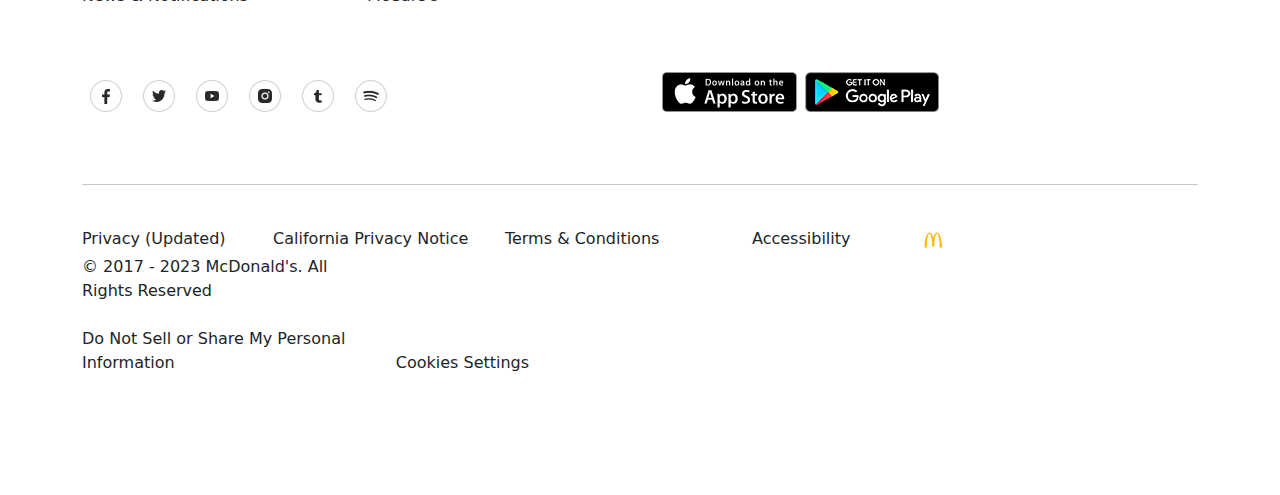
<file: rewards.html>
<!DOCTYPE html>
<html lang="en">
<head>
    <meta charset="UTF-8">
    <meta http-equiv="X-UA-Compatible" content="IE=edge">
    <meta name="viewport" content="width=device-width, initial-scale=1.0">
    <title>MyMcDonald’s Rewards</title>
    <link rel="stylesheet" href="style.css">
    <link rel="stylesheet" href="https://cdnjs.cloudflare.com/ajax/libs/bootstrap/5.3.0/css/bootstrap.min.css">
    <script src="https://cdnjs.cloudflare.com/ajax/libs/bootstrap/5.3.0/js/bootstrap.bundle.min.js"></script>
</head>
<body>
         <!--------------------------------------navbar------------------------------------------------>

    <div class="container-fluid positon-sticky sticky-top bg-light">
        <div class="row">
            <div class="col-md-12">
            <nav class="navbar navbar-expand-sm">
                <div class="container-fluid d-flex">
                    <a href="index.html" class="navbar-brand">
                        <img src="logo.jpg" >
                    </a>
            <ul class="navbar-nav">
                <li class="nav-item dropdown">
                    <a href="#" class="dropdown-toggle nav-link" data-bs-toggle="dropdown">Our Menu</a>
                    <ul class="dropdown-menu multi-column columns-3">
                        <div class="row">
                            <div class="col-sm-4">
                                <ul class="multi-column-dropdown">
                                    <li><a href="#" class="dropdown-item"><img src="breakfast.jpeg" height="50" width="50" alt=""> Breakfast</a></li>
                                    <li><a href="#" class="dropdown-item"><img src="burgers.jpeg" height="50" width="50" alt="">Burgers</a></li>
                                    <li><a href="#" class="dropdown-item"><img src="chicken and fish.jpeg" height="50" width="50" alt="">Chicken and Fish Sandwich</a></li>
                                    <li><a href="#" class="dropdown-item"><img src="mc nuggets.jpeg" height="50" width="50" alt="">MC Nuggets</a></li>                                 
                                </ul>
                            </div>
                            <div class="col-sm-4">
                                <ul class="multi-column-dropdown">
                                    <li><a href="#" class="dropdown-item"><img src="fries and sides.jpeg" height="50" width="50" alt="">Fries & Sides</a></li>
                                    <li><a href="#" class="dropdown-item"><img src="Happy meal.jpeg" height="50" width="50" alt="">Happy Meal</a></li>
                                    <li><a href="#" class="dropdown-item"><img src="mccafe coffe.jpeg" height="50" width="50" alt="">MC Cafe Coffees</a></li>
                                    <li><a href="#" class="dropdown-item"><img src="mccafe bake.jpeg" height="50" width="50" alt="">McCafe Bakery</a></li>
                                </ul>
                            </div>
                            <div class="col-sm-4">
                                <ul class="multi-column-dropdown">
                                    <li><a href="#" class="dropdown-item"><img src="sweets and treats.jpeg" height="50" width="50" alt="">Sweets & Treats</a></li>
                                    <li><a href="#" class="dropdown-item"><img src="Beverages.jpeg" height="50" width="50" alt="">Beverages</a></li>
                                    <li><a href="#" class="dropdown-item"><img src="dollar menu.jpeg" height="50" width="50" alt="">$1$2$3 Dollar Menu</a></li>                                   
                                </ul>
                            </div>
                        </div>
                    </ul>
                </li>
                </ul>
                </li>
                <li class="nav-item m-4 p-3"><a href="download.html" class="nav-link">Download App</a></li>
                <li class="nav-item m-4 p-3"><a href="rewards.html" class="nav-link">MyMcDonald's Rewards</a></li>
                <li class="nav-item m-4 p-3"><a href="exclusive.html" class="nav-link">Exclusive Deals</a></li>
                <li class="nav-item m-4 p-3"><a href="about.html" class="nav-link">About Our Food</a></li>
                <li class="nav-item m-4 p-3"><a href="locate.html" class="nav-link">Locate</a></li>
                <li class="nav-item m-4 p-3"><a href="giftcard.html" class="nav-link">Gift Cards</a></li>
                </ul>
                </div>
            </nav>
            </div>
            </div>
            <button class="navbar-toggler" data-bs-toggle="collapse" data-bs-target="#nav">
                <span class="navbar-toggler-icon"></span>
            </button>
            <div class="collapse navbar-collapse" id="nav">
            </div>
        </div>
        <div class="container">
            <div class="row">
                <div class="col-md-12">
                    <h1 class="text-center">
                        MyMcDonald’s Rewards
                    </h1><br>
                    <p>
                        With the McDonald’s app, you can earn points on every order to redeem for free McDonald's. Plus, get access to exclusive daily deals, easily re-order faves and select<br>
                        convenient pickup options with Mobile Order & Pay.
                    </p>
                </div>
            </div>
        </div><br><br><br>
        <div class="container">
            <div class="row">
                    <div class="col-md-8">
                        <img src="images/reward1.jpg" width="800">
                    </div>
                    <div class="col-md-4">
                        <h2>
                            Free Large Fries Now.<br> Even More Fries Later.

                        </h2><br>
                        <p>
                            Download the McDonald’s app and join MyMcDonald’s<br> Rewards to get your free large Fries with $1 minimum <br>
                             purchase.* Plus, when you join MyMcDonald’s<br> Rewards, you start earning points on every eligible<br>
                            order—points you can put towards more free food.<br><br> *Offer valid 1x thru the last day of the month for first time app users at participating<br>
                             McDonald's. May take up to 48 hours to appear in your deals. Must opt in to<br>
                              MyMcDonald’s Rewards. Excludes tax.
                        </p><br>
                        <alert class="alert bg-warning">Get Free Fries in the App</alert>
                    </div>
                </div>
            </div><br><br><br>
        <div class="container">
            <div class="row">
                <h2>How to Earn Points and Redeem Faves</h2>
                <p>
                    Order like a pro––all it takes is one code or one scan to earn MyMcDonald’s Rewards points, quickly pay and redeem your favorites.
                </p>
            </div>
            <div class="row">
                <div class="col-md-4">
                    <img src="images/reward2.jpg" width="400"><br><br>
                    <h2>Easily Earn Points</h2>
                    <p>
                        Select the ‘Earn Points’ tab in the <a href="https://www.mcdonalds.com/us/en-us/download-app.html">McDonald's<br> app</a> found on the bottom menu bar. Access the 4<br>
                        -digit Drive Thru Code or code to scan at the counter<br> or kiosk. When you place your order in the app, you'll<br> automatically earn your points.
                    </p>
                </div>
                <div class="col-md-4">
                    <img src="images/reward3.jpg" width="400"><br><br>
                    <h2>Pay & Earn All in One Step</h2>
                    <p>
                        Link your card details to the app so you can<br> conveniently pay and earn points at the same time—<br>including an extra 1500 Bonus Points on your first<br>
                        payment using your linked card. Then, simply tell us<br> your Drive Thru code before placing your order at the<br> speaker or scan the code in-restaurant.<br><br>
                        *Bonus points may take up to 10 days to appear in your account. Rewards program available only at participating McDonald's. McDonald's app download and registration required.
                    </p>
                </div>
                <div class="col-md-4">
                    <img src="images/reward4.jpg" width="400"><br><br>
                    <h2>Redeem Free<br> McDonald’s</h2>
                    <p>
                        Go to the Rewards & Deals tab. There you can select<br> the menu item you want to redeem. Choose ‘Use at<br> Restaurant’ to get the Drive Thru code, or select ‘Use<br>
                        Restaurant Code’ when you’re inside to reveal the<br> code to use at the counter or kiosk.
                    </p>
                </div>
            </div>
        </div><br><br><br>
        <div class="container">
            <h2>More Points Unlock More Rewards</h2><br>
            <p>It's easy to track your McDonald's points and see how far you are from unlocking the next tier of free McDonald's.</p>
        </div><br>
        <div class="container">
        <div class="row">
            <div class="col-md-6">
                <img src="images/reward5.png" width="600"><br><br>
                <h2>1500 Points</h2><br>
                <p>
                    Choose your McDonald's item, whether you’re craving a <a href="https://www.mcdonalds.com/us/en-us/product/mcchicken.html">McChicken®</a> (Regular or<br>
                     Hot ‘N Spicy), <a href="https://www.mcdonalds.com/us/en-us/product/hash-browns.html">Hash Browns,</a> <a href="https://www.mcdonalds.com/us/en-us/product/vanilla-cone.html">Vanilla Cone</a>
                    or our <a href="https://www.mcdonalds.com/us/en-us/product/cheeseburger.html">classic Cheeseburger.</a>
                </p>
            </div>
            <div class="col-md-6">
                <img src="images/reward6.png" width="600"><br><br>
                <h2>3000 Points</h2><br>
                <p>
                    Step up and take your pick between <a href="https://www.mcdonalds.com/us/en-us/product/medium-french-fries.html">medium Fries,</a> <a href="https://www.mcdonalds.com/us/en-us/product/sausage-burrito.html">Sausage Burrito ,</a> <a href="https://www.mcdonalds.com/us/en-us/product/chicken-mcnuggets-6-piece.html">6 piece<br> Chicken McNuggets®</a> or a <a href="https://www.mcdonalds.com/us/en-us/product/premium-roast-iced-coffee-large.html">large Iced Coffee.</a>
                </p>
            </div>
        </div>
        </div><br><br><br>
        <div class="container">
            <div class="row">
                <div class="col-md-6">
                    <img src="images/reward7.png" width="600"><br><br>
                    <h2>4500 Points</h2><br>
                    <p>
                        We’re going large with your choice of <a href="https://www.mcdonalds.com/us/en-us/product/large-french-fries.html">large Fries,</a> large <a href="https://www.mcdonalds.com/us/en-us/mccafe/frappes.html">Frappé,</a> <a href="https://www.mcdonalds.com/us/en-us/product/filet-o-fish.html">Filet-O-Fish®</a> or <a href="https://www.mcdonalds.com/us/en-us/product/sausage-mcmuffin-with-egg.html">Sausage McMuffin® with Egg.</a>
                    </p>
                </div>
                <div class="col-md-6">
                    <img src="images/reward8.jpg" width="600"><br><br>
                    <h2>6000 Points</h2><br>
                    <p>
                        Save up your points and you could get a <a href="https://www.mcdonalds.com/us/en-us/product/big-mac.html">Big Mac®,</a> <a href="https://www.mcdonalds.com/us/en-us/product/quarter-pounder-with-cheese.html">Quarter Pounder®* with<br> Cheese,</a> <a href="https://www.mcdonalds.com/us/en-us/full-menu/happy-meal.html">Happy Meal®</a> or <a href="https://www.mcdonalds.com/us/en-us/full-menu/happy-meal.html">Bacon,</a> <a href="https://www.mcdonalds.com/us/en-us/product/bacon-egg-cheese-biscuit.html">Egg & Cheese Biscuit!</a><br><br>
                        * Weight before cooking 4 oz
                    </p>
                </div>
            </div>
        </div><br><br><br>
        <div class="container">
            <h2>Frequently Asked Questions</h2>
            <h2>What Do I Have to Do to Earn Points?</h2>
            <p>
                Earning rewards points is very easy, simply <a href="https://smart.link/oqjn6ancsztrd">download our app</a> and agree to participate in MyMcDonald’s Rewards. Present the 4-digit code before ordering, or get points<br>
                automatically when you order in the app.
            </p>
            <h2>How Much Are Points Worth?</h2>
            <p>
                For every dollar you spend on eligible products, you will receive 100 points. You can start redeeming your MyMcDonald’s Rewards when you have 1500 points.
            </p><br>
            <h2>Do My Points Expire?</h2>
            <p>
                Unfortunately, nothing can last forever. Your points will expire on the first day of the month after the sixth month from the day your points were earned. Plenty of time to<br> save up for your favorite!
            </p>
            <h2>Can I Get More Than One Reward at a Time?</h2>
            <p>
                At this time, you are limited to redeeming one reward per order. 
            </p>
            <h2>Can I Share My Points?</h2>
            <p>
                Your MyMcDonald's Rewards points are yours alone. Once you have your food, it’s up to you whether you want to share!
            </p>
            <h2>How Do I Redeem Points for Free McDonald’s?</h2>
            <p>
                You can redeem with contactless mobile ordering in the McDonald's app by selecting Rewards, choosing the favorite you want to redeem and choosing “Add to Mobile Order”. To redeem in store or Drive Thru, select rewards and choose the item you want to redeem, then choose “Use at Restaurant” to get the 4-digit code you can provide the crew before you start ordering. For delivery orders placed using the McDonald’s app, select your reward item and add that to your McDelivery order. Rewards cannot be redeemed for delivery orders placed with a third party operator such as DoorDash and Uber Eats.
            </p>
            <h2>Can I Redeem a Reward And Earn Points in the Same Order?</h2>
            <p>
                Yes! You earn points on every eligible purchase, so if you’re redeeming a reward and ordering more food in addition to that, you will still earn 100 points for every dollar you spend.
            </p>
            <h2>What If I Forgot to Provide My Code?</h2>
            <p>
                If you’re enjoying your order and suddenly realized you never provided your code, no worries! Take these steps to contact us in the app:
                <ol>
                    <li>Select More</li>
                    <li>Choose "Careers, Contact & Legal"</li>
                    <li>Select "Contact Us"</li>
                    <li>Enter your comments regarding your order, including your order number, subtotal, and if there’s any reason you think you might be missing points (example: forgot to scan)</li>
                </ol>
            </p>
            <h2>I Just Made a Purchase and My Points Aren’t There—Can You Help?</h2>
            <p>
                Of course, we’d be glad to help you. The first step is wait 24 hours; sometimes it takes a little time for MyMcDonald's Rewards points to appear in the app. If after 24 hours you still don’t have points, here are the steps for you to contact us in the app:
                <ol>
                    <li>Select More</li>
                    <li>Choose "Careers, Contact & Legal"</li>
                    <li>Select "Contact Us"</li>
                    <li>Enter your comments regarding your order, including your order number, subtotal, and if there’s any reason you think you might be missing points (example: forgot to scan)</li>
                </ol>
            </p>
            <h2>Do I have to Provide Two Codes If I Want to Redeem a Reward or Deal and Earn Points in the Same Transaction?</h2>
            <p>
                No, you only need to provide one code. When redeeming, provide the 4-digit reward code (found on the Rewards tab)—this will help you redeem your free item while also earning points for products you are purchasing. The same is true for a deal, use the 4-digit deal code to save and you will automatically earn points for products you purchase in that transaction.
            </p>
            <h2>Are There Any Purchases That Don’t Qualify For Points?</h2>
            <p>
                Qualifying purchases where an active reward, mobile offer or promotional offer is redeemed will earn points, but you will only earn points for U.S. dollars actually spent in the transaction. When a McDonald’s Arch card is used to make a qualifying purchase, you will earn points. The following are not considered qualifying purchases and will not earn any points:
                <ol>
                    <li>taxes, bags and bottle fees, other surcharges or fees</li>
                    <li>loading any money on a McDonald’s Arch Card® (gift card)</li>
                    <li>delivery fees for orders placed using the McDonald’s app</li>
                </ol>
            </p>
            <h2>How do I link my card for payment in the app?</h2>
            <p>
                Linking you card for more convenient payment in the app is easy: Simply,
                <ol>
                    <li>Go to ‘Earn Points’ in the McDonald’s app</li>
                    <li>Select “Pay with Linked Card” at the top</li>
                    <li>Select “Pay with Linked Card” at the top</li>
                </ol>
                <p>
                    If you want to edit or replace:
                    <ol>
                        <li>Select ‘More’ at the bottom right</li>
                        <li>Go to “Profile”</li>
                        <li>Select “Payment Methods”</li>
                    </ol>
                </p>
            </p>
            <h2>I Lost My Phone! Did I Lose My Points?</h2>
            <p>
                We’re sorry about your phone! Contact your service provider and once you have a new phone your MyMcDonald’s Rewards should still be waiting for you when you log in to <a href="https://www.mcdonalds.com/us/en-us/download-app.html">our app.</a>
            </p>
            <h2>Where Are the Terms and Conditions?</h2>
            <p>
                You can access MyMcDonald's Rewards Terms and Conditions by visiting the <a href="https://www.mcdonalds.com/us/en-us/terms-and-conditions.html#rewards-terms">MyMcDonald’s Rewards Terms and Conditions section.</a>
            </p>
        </div><br><br><br>

        <div class="container">
            <div class="row">
                <div class="col-md-3">
                    <h6>About Us</h6>
                    <p>About us Overview</p>
                    <p>Our History</p>
                    <p>Leadership Team</p>
                    <p>Values In Action</p>
                    <p>Franchise Info</p>
                    <p>Recalls & Alerts</p>
                    <p>Real Estate</p>
                    <p>Accessibility</p>
                    <p>Investor Relations</p>
                    <p>News & Notifications</p>
                </div>
                <div class="col-md-3">
                    <h6>Services</h6>
                    <p>Services Overview</p>
                    <p>Wi-Fi</p>
                    <p>PlayPlaces & Parties</p>
                    <p>McDelivery®</p>
                    <p>Mobile Order & Pay</p>
                    <p>Trending Now</p>
                    <p>McDonald’s Merchandise</p>
                    <p>Family Fun Hub</p>
                    <p>MyMcDonald’s Rewards</p>
                    <p>McCafe®</p>
                </div>
                <div class="col-md-3">
                    <h6>Community</h6>
                    <p>Community Overview</p>
                    <p>Meet the 1 in 8</p>
                    <p>HACER® Scholarships for Hispanic Students</p>
                    <p>Ronald McDonald House Charities</p>
                    <p>McDonald’s Asian Pacific American</p>
                    <p>McDonald’s International</p>
                    <p>Black and Positively Golden</p>
                    <p>McDonald’s LGBTQ+</p>
                </div>
                <div class="col-md-3">
                    <h6>Contact Us</h6>
                    <p>Contact Us Overview</p>
                    <p>Gift Card FAQs</p>
                    <p>Donations</p>
                    <p>Employment</p>
                    <p>Customer Feedback</p>
                    <p>Frequently Asked Questions</p>
                </div>
            </div>
        </div>
    </div><br><br>
    <div class="container">
        <div class="row">
            <div class="col-md-6">
                    <img class="p-2" src="facebook.png">
                    <img class="p-2" src="twitter.png">
                    <img class="p-2" src="youtube.png">
                    <img class="p-2" src="instagram.png">
                    <img class="p-2" src="tumblr.png">
                    <img class="p-2" src="spotify.png">
            </div>
            <div class="col-md-6">
                <div class="row">
                    <div class="col-md-3">
                    <img src="app_store_badge.png">
                    </div>
                    <div class="col-md-3">
                        <img src="google_play_badge.png">
                    </div>
                </div>
            </div>
        </div>
    </div><br><br>
    <div class="container">
        <hr>
    </div><br>
    <div class="container">
        <div class="row">
            <div class="col-md-12"> 
                <label class="col-md-2">Privacy (Updated)</label>
                <lable class="col-md-2 text-start">California Privacy Notice</label>
                <label class="col-md-2 text-end">Terms & Conditions</label>
                <label class="col-md-2 text-end">Accessibility</label>
                <label class="col-md-1 text-end"><img src="footer logo.jpg" height="30"></label>
                <label class="col-md-3">© 2017 - 2023 McDonald's. All Rights Reserved</label>
            </div>
        </div>
    </div><br>
    <div class="container">
        <div class="row">
            <div class="col-md-10">
                <label class="col-md-4">Do Not Sell or Share My Personal Information</label>
                <label class="col-md-3">Cookies Settings</label>
                </div>
            </div>
        </div>
    </div><br><br><br><br><br>

</body>
</html>
</file>
<file: style.css>
.dropdown-menu.columns-3 
{
	min-width: 950px;
}
li
{
    list-style-type: none;
}
.dropdown-item
{
    padding:20px;
    margin:20px;
}
.mat
{
    width: 400px;
    height: 400px;
    margin-top: -470px;
    margin-left: 200px; 
    background-color: #fff;
    position: absolute;
    z-index: 2;
}

/*------------------contact----------------*/

.location
{
    width: 80%;
    margin: auto;
    padding: 80px 0;
}
.location iframe
{
    width: 100%;
}
.contact
{
    width: 80%;
    margin: auto;

}
.contact-col
{
    flex-basis: 48%;
    margin-bottom: 30px;
}
.contact-col div
{
    display: flex;
    align-items: center;
    margin-bottom: 40px;
}
.contact-col div .fa
{
    font-size: 28px;
    color: #f44336;
    margin: 10px;
    margin-right: 30px;

}
.contact-col div p
{
    padding: 0;
}
.contact-col  div h5
{
    font-size: 20px;
    margin-bottom: 5px;
    color: #555;
    font-weight: 400;
}

.contact-col input, .contact-col textarea
{
    width: 100%;
    padding: 15px;
    margin-bottom: 17px;
    outline: none;
    border: 4px solid #ccc;
    box-sizing: border-box;
}
body
{
    overflow-x: hidden;
}
</file>
